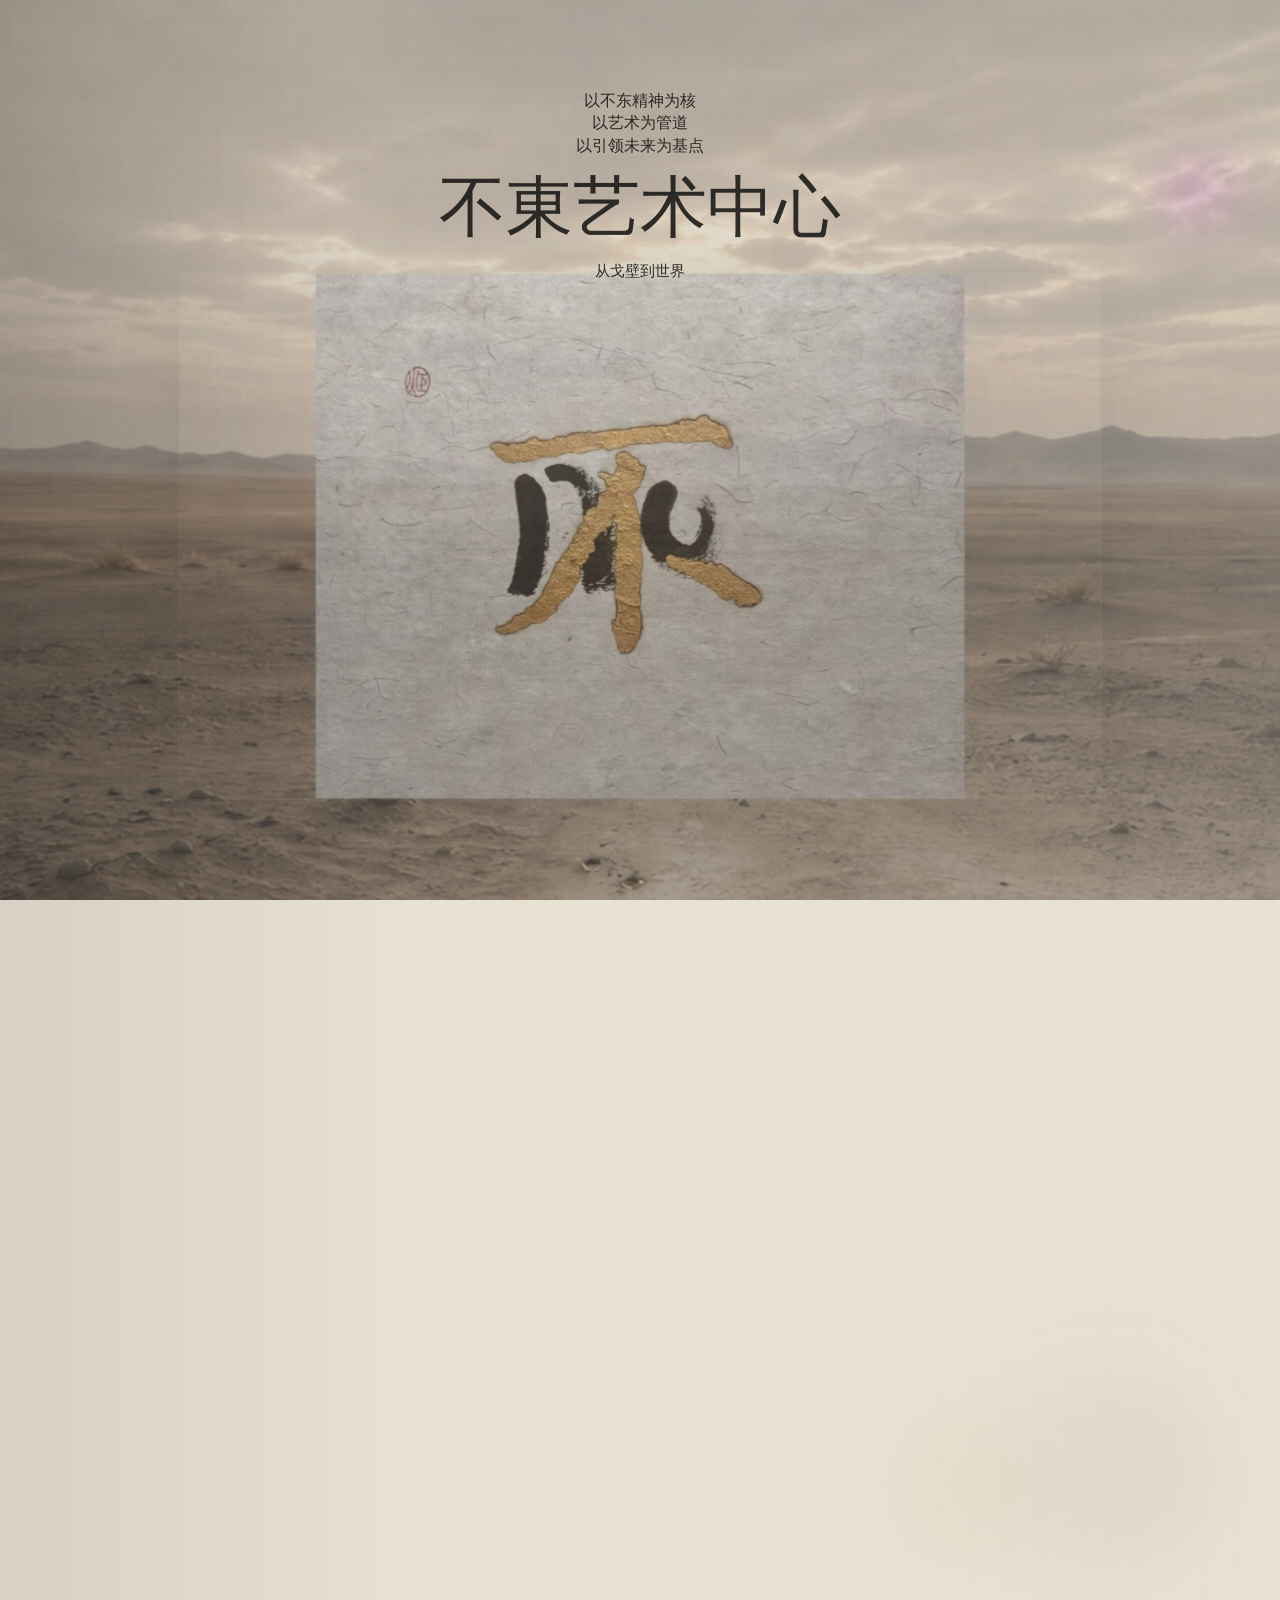
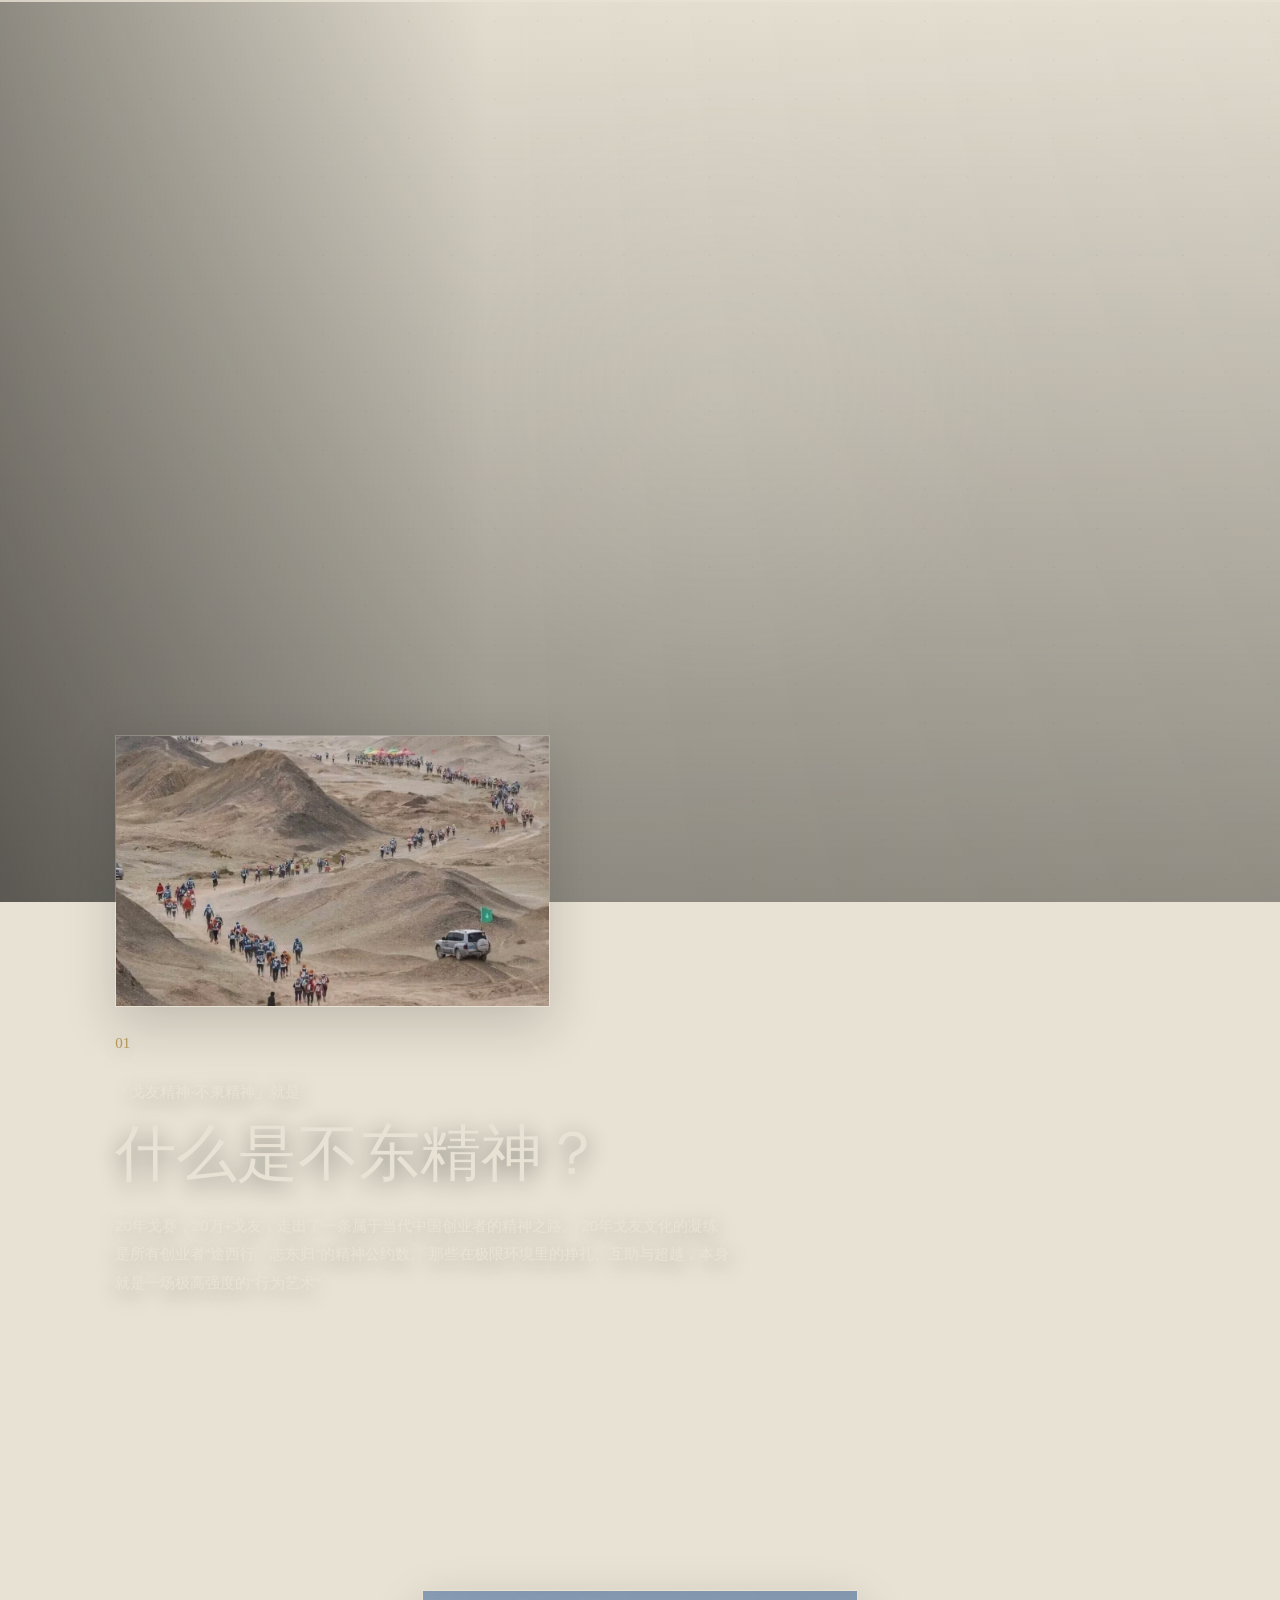
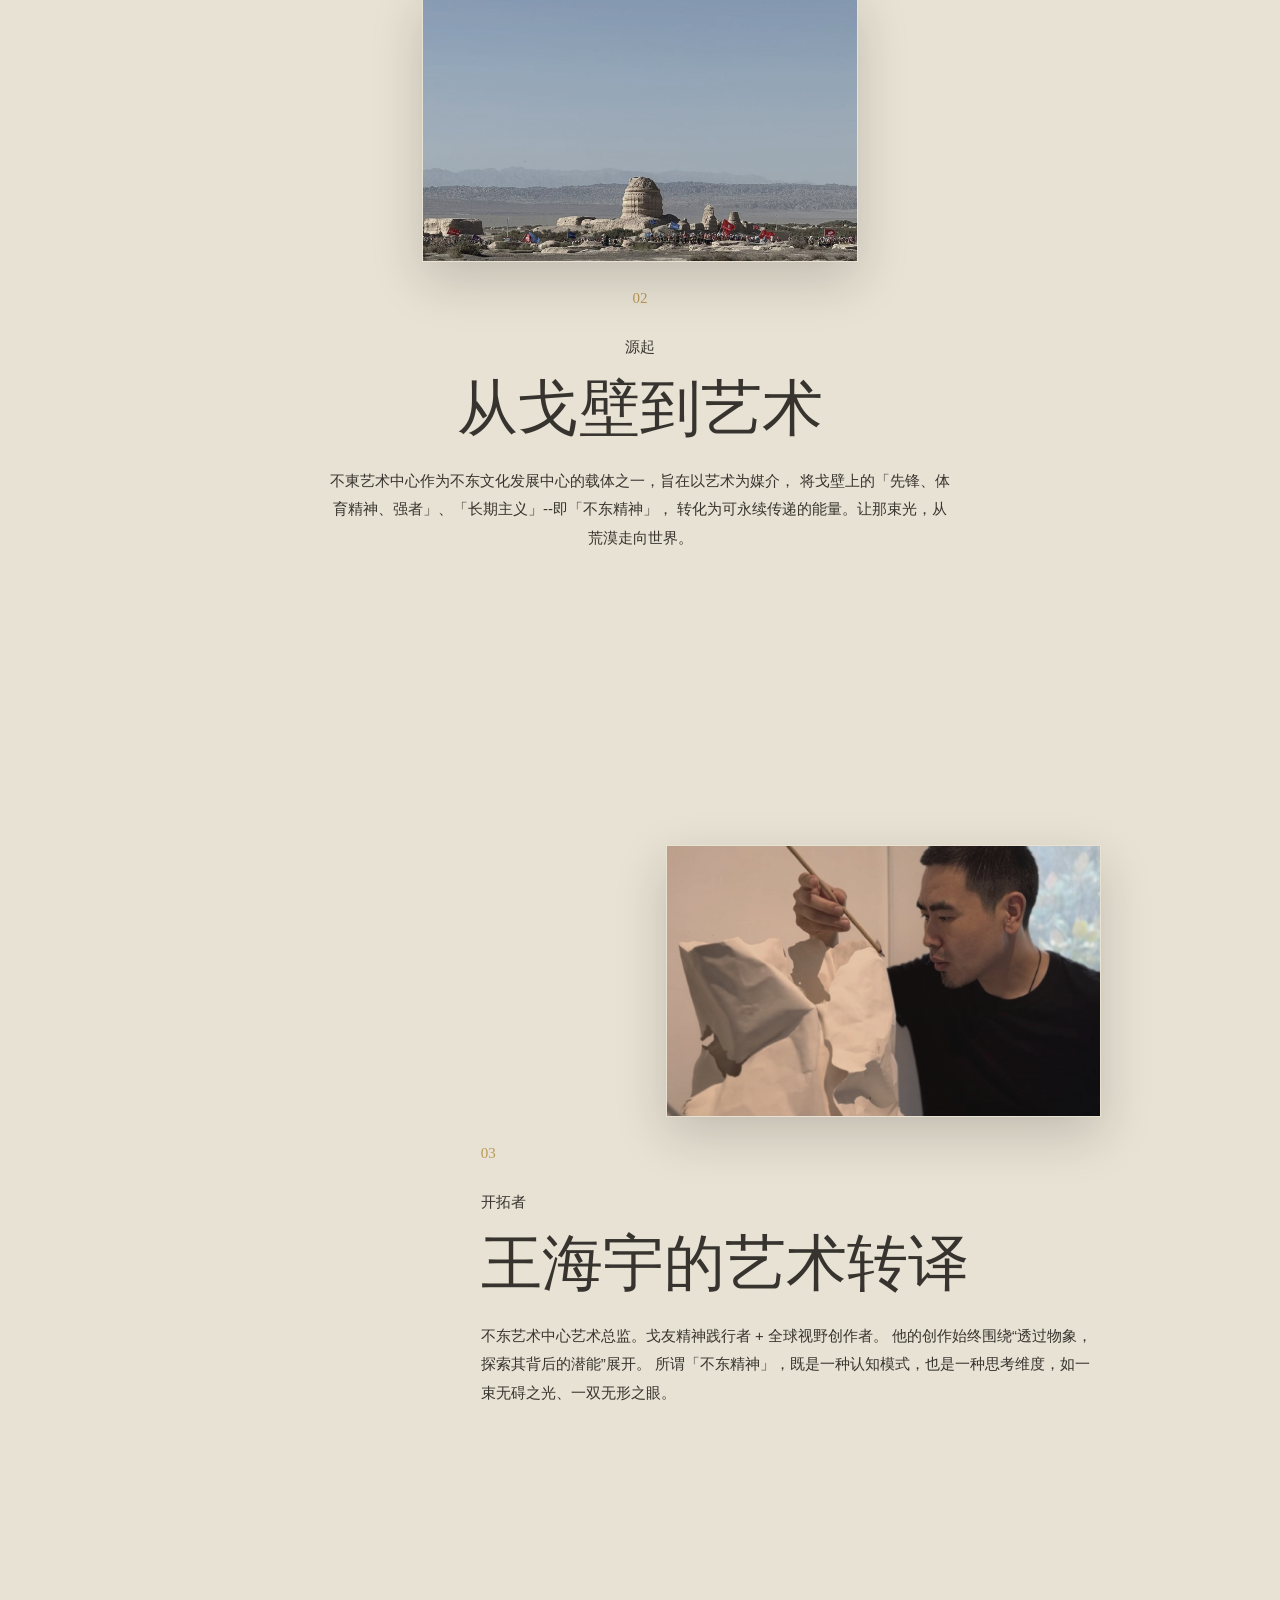
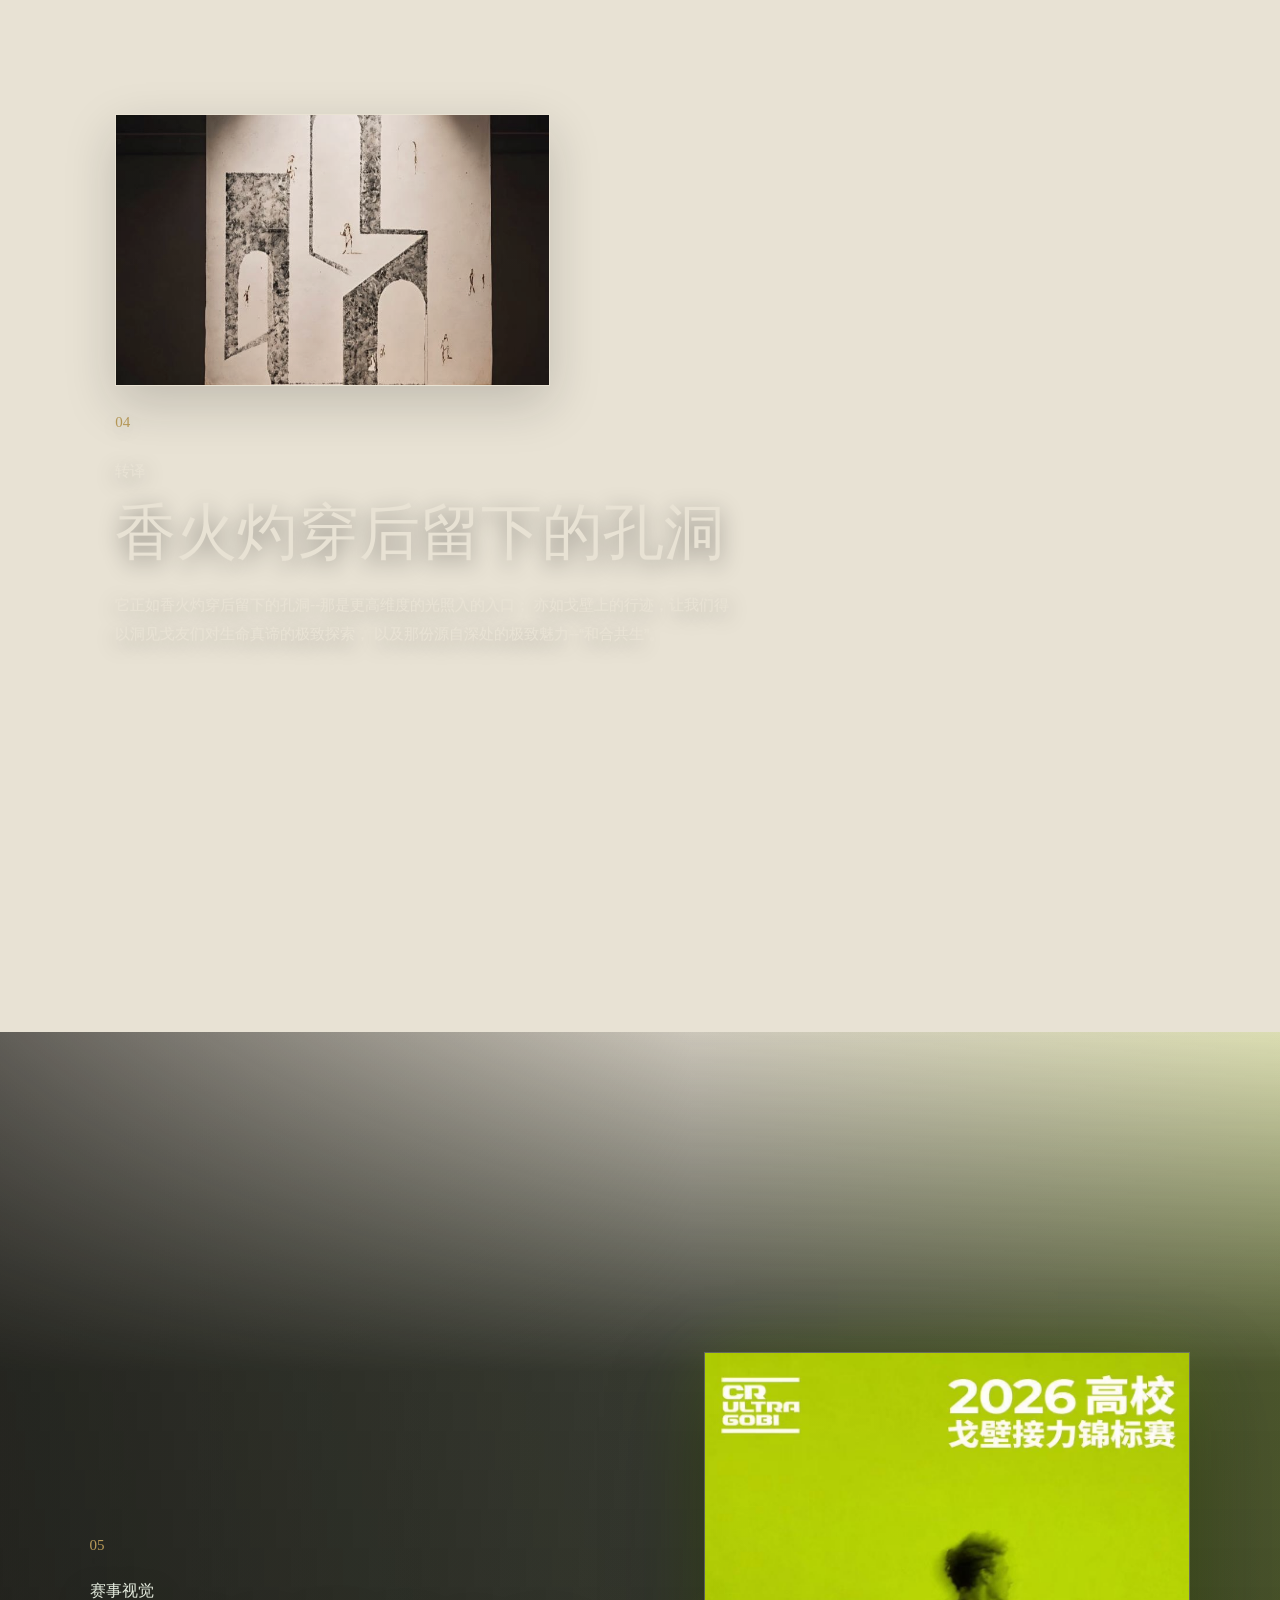
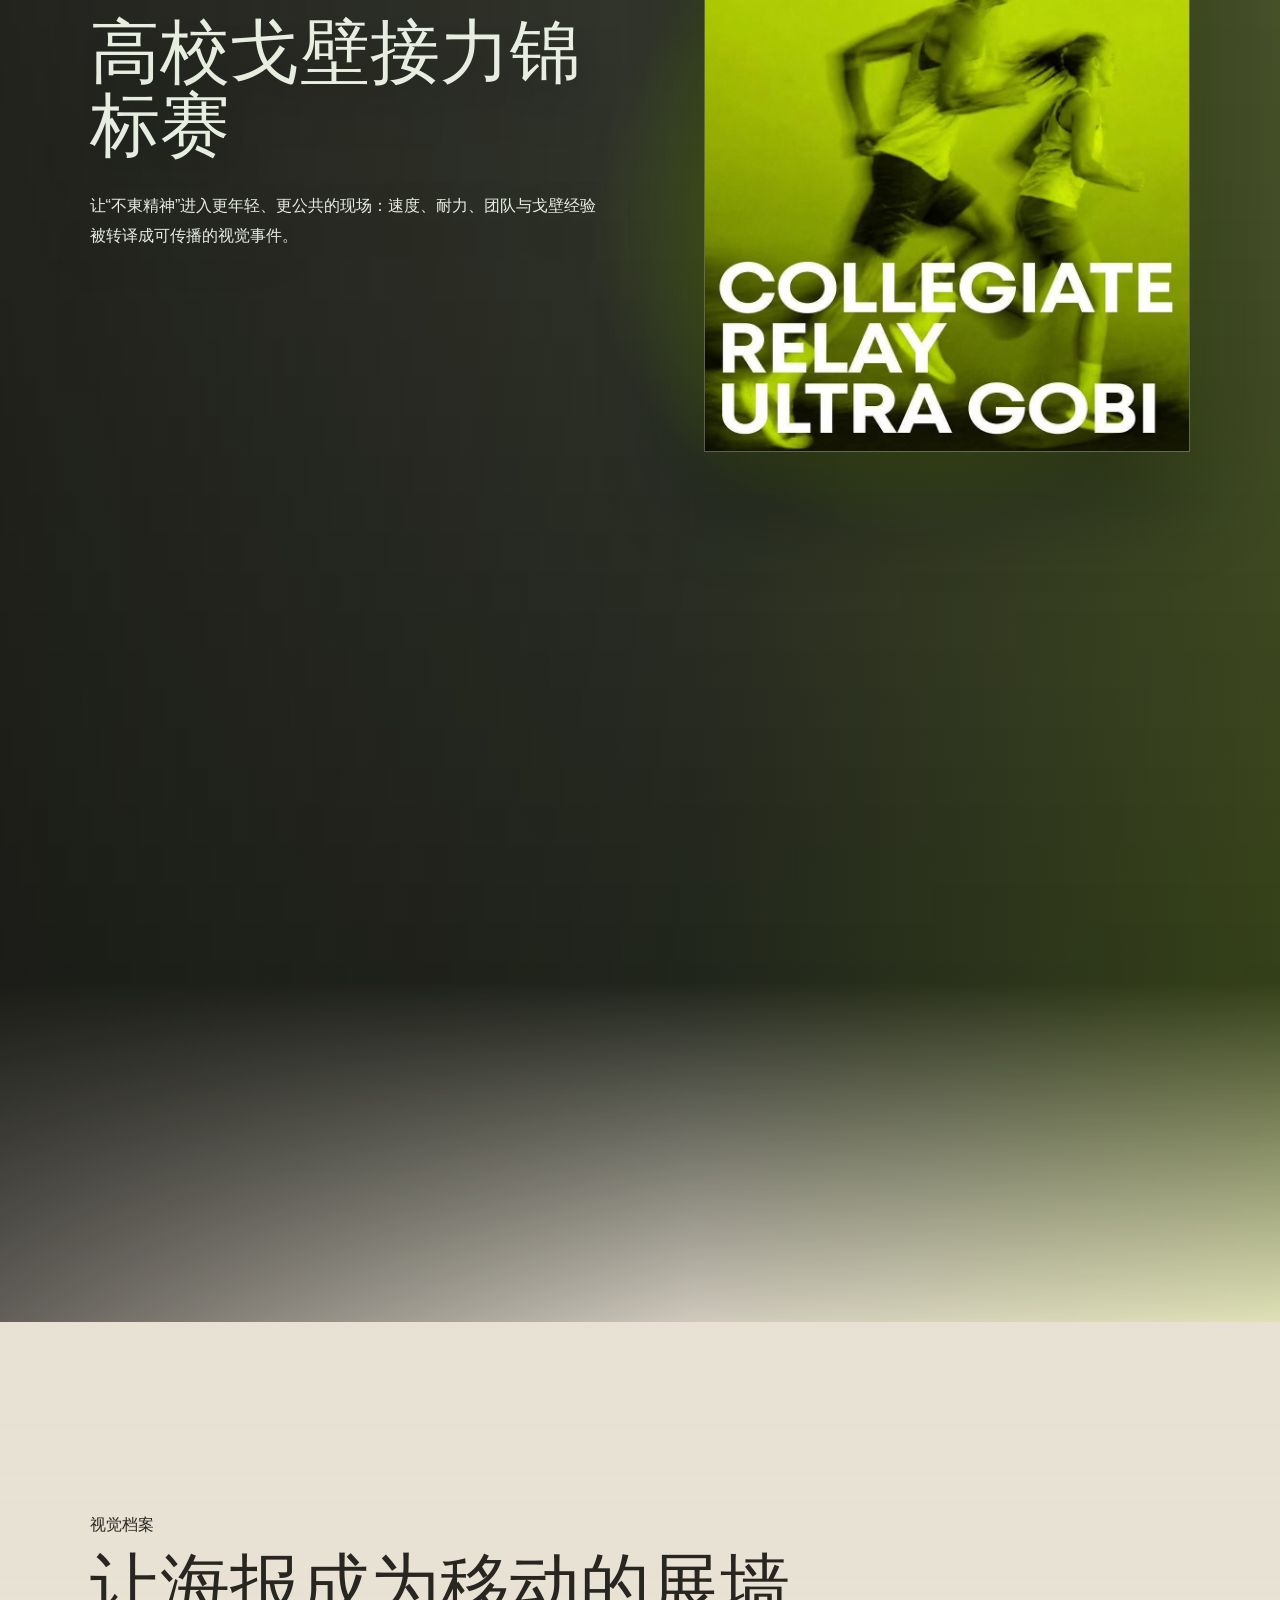
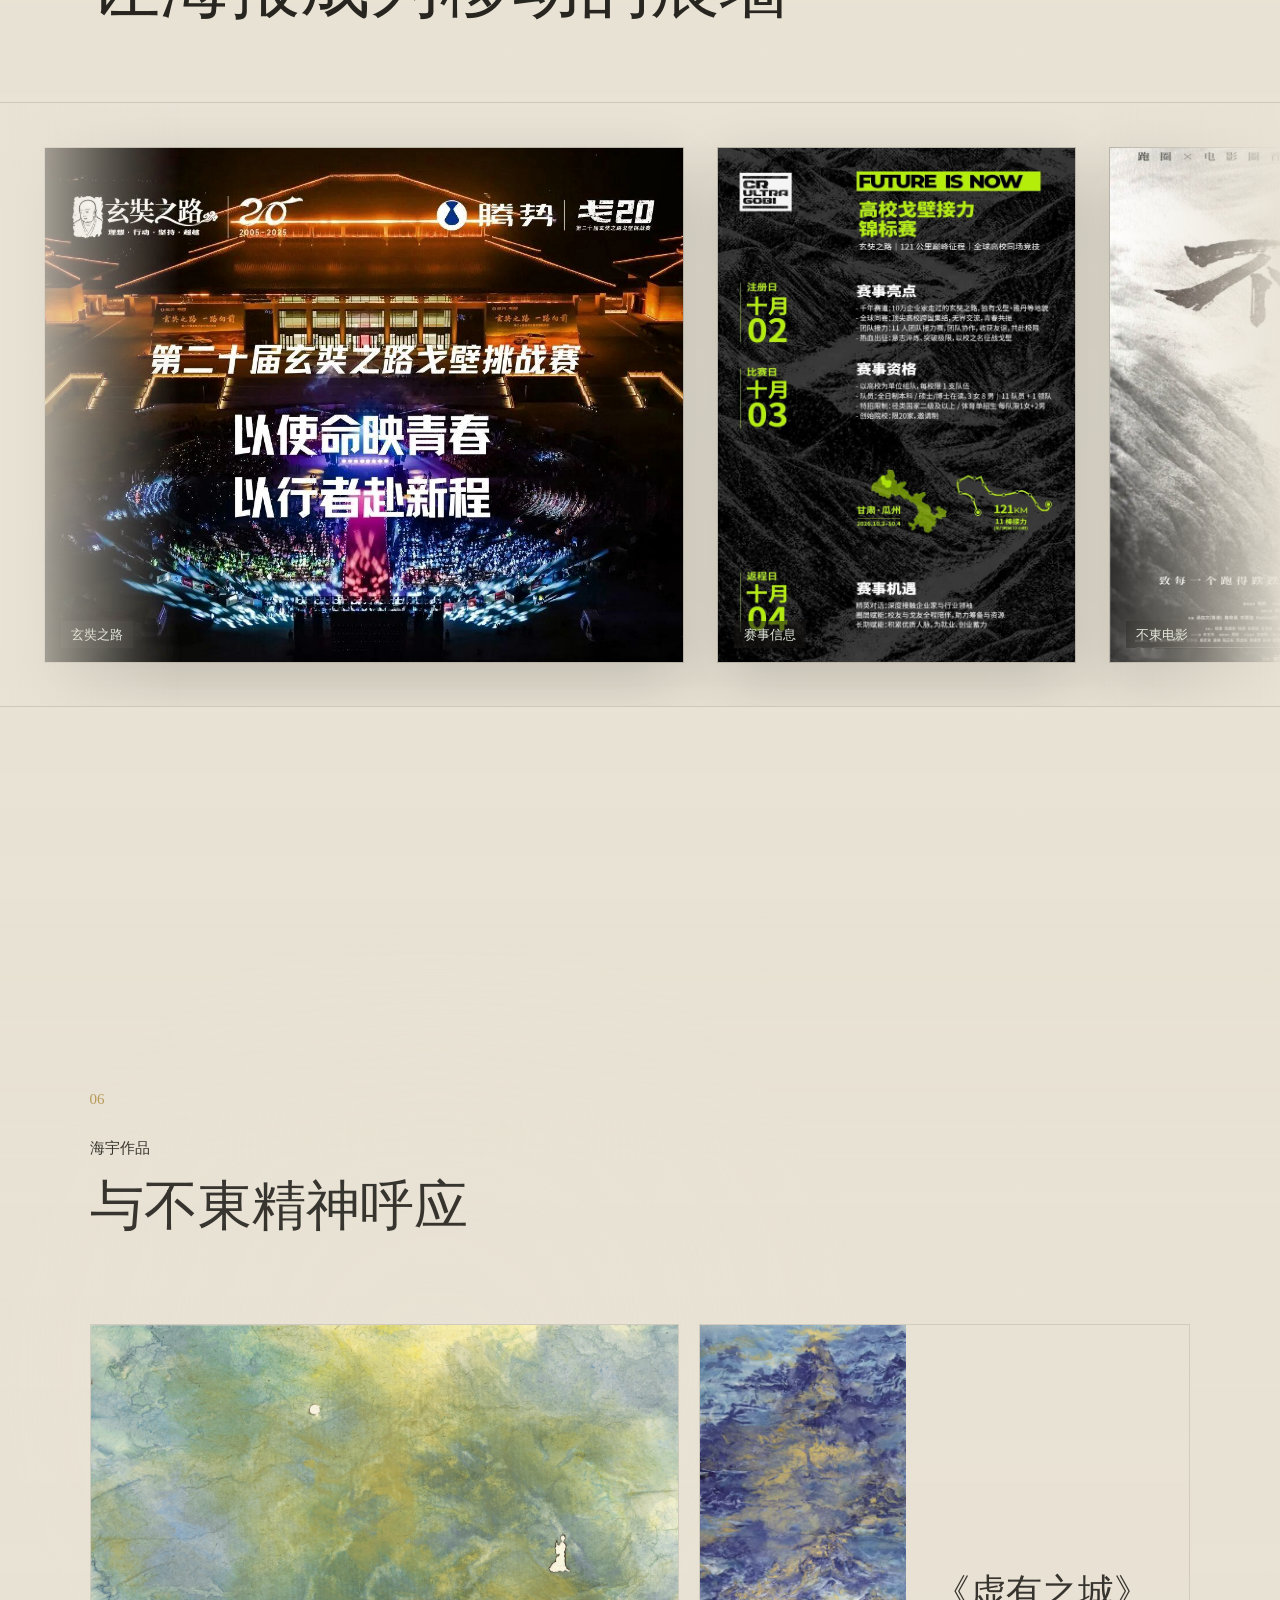
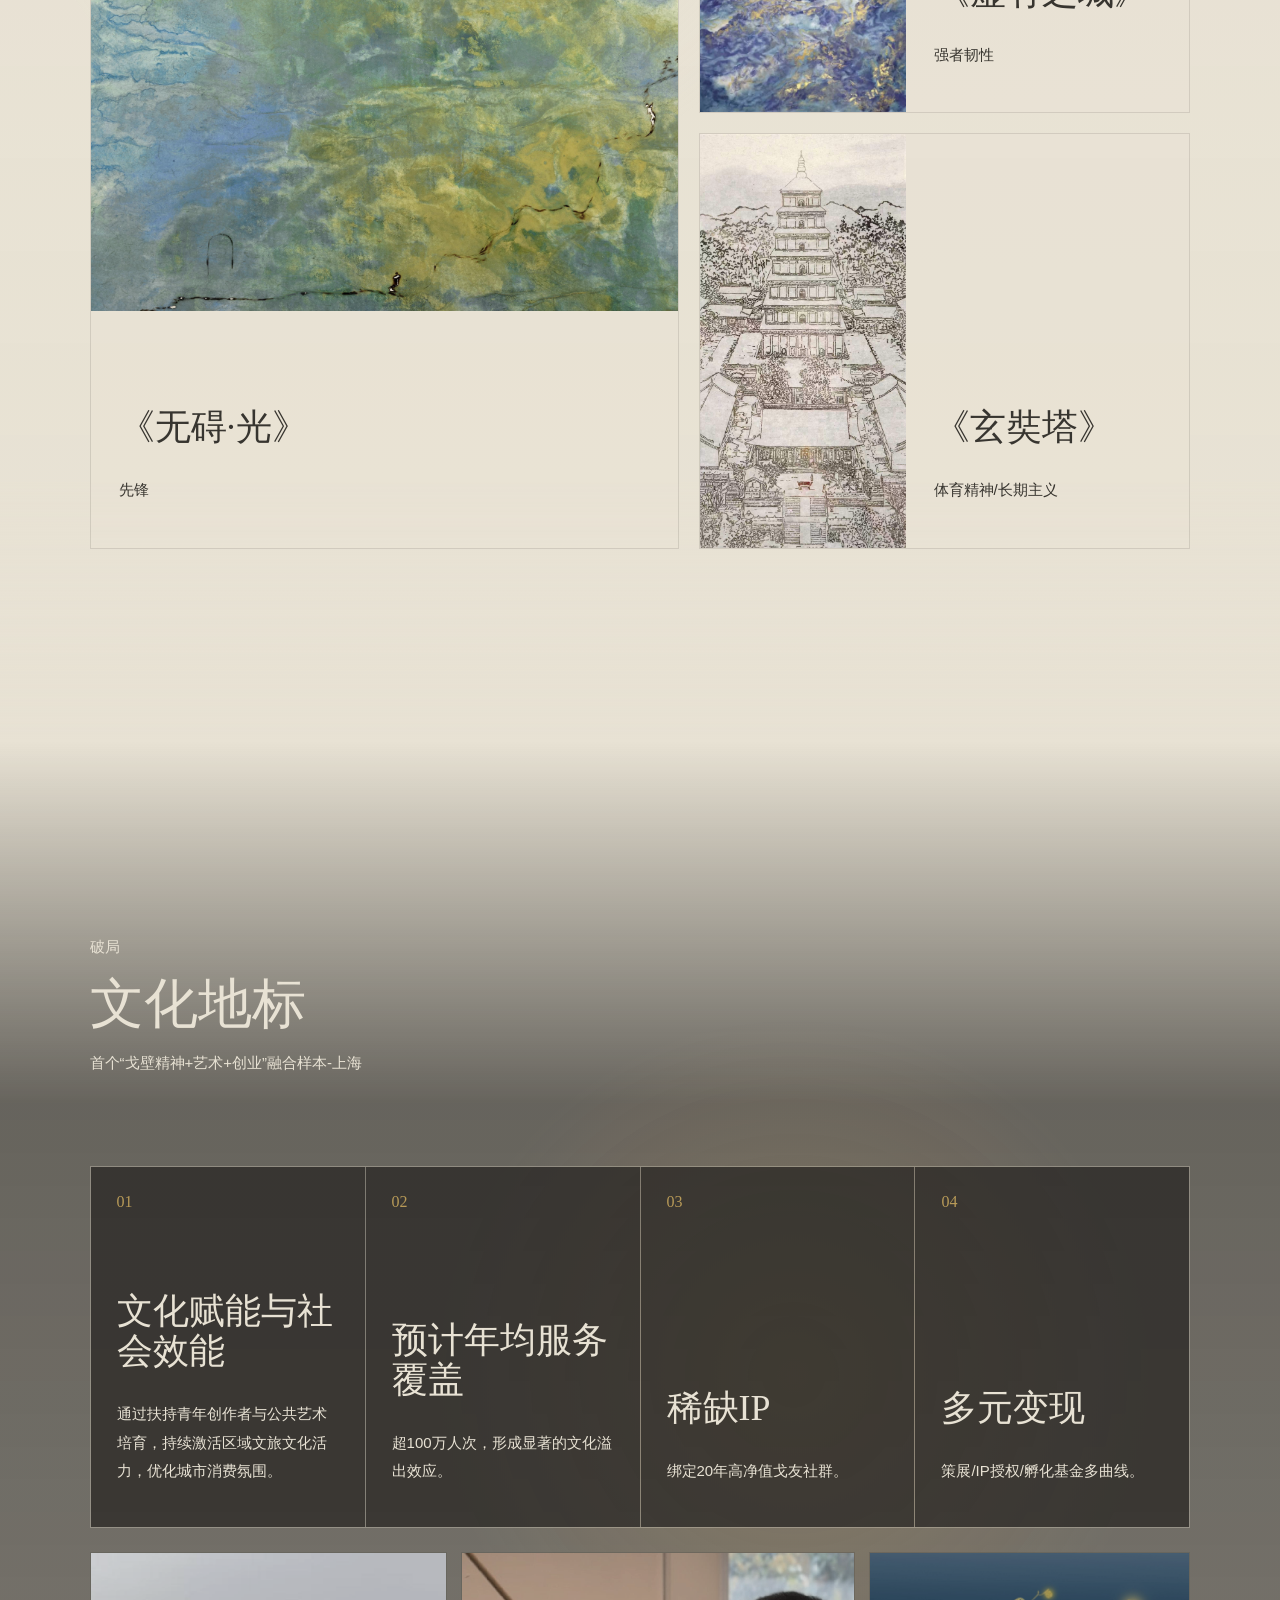
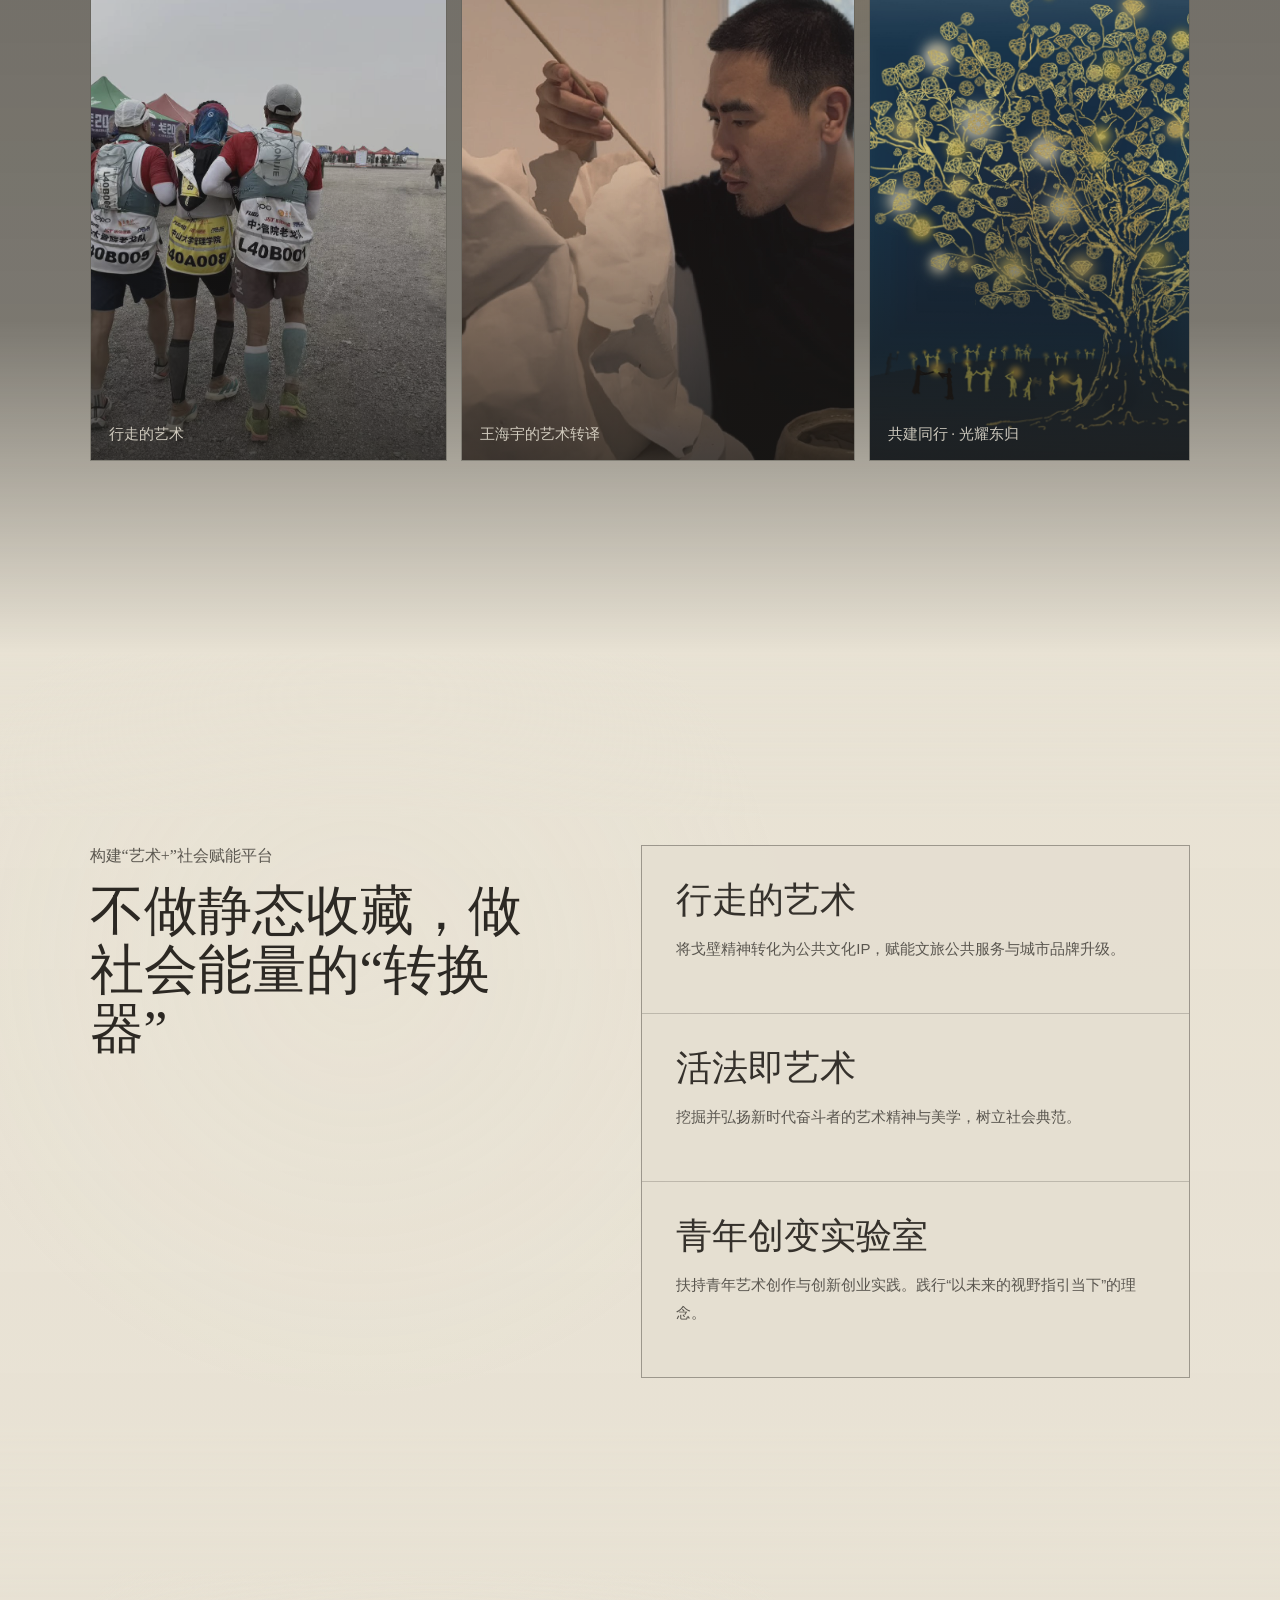
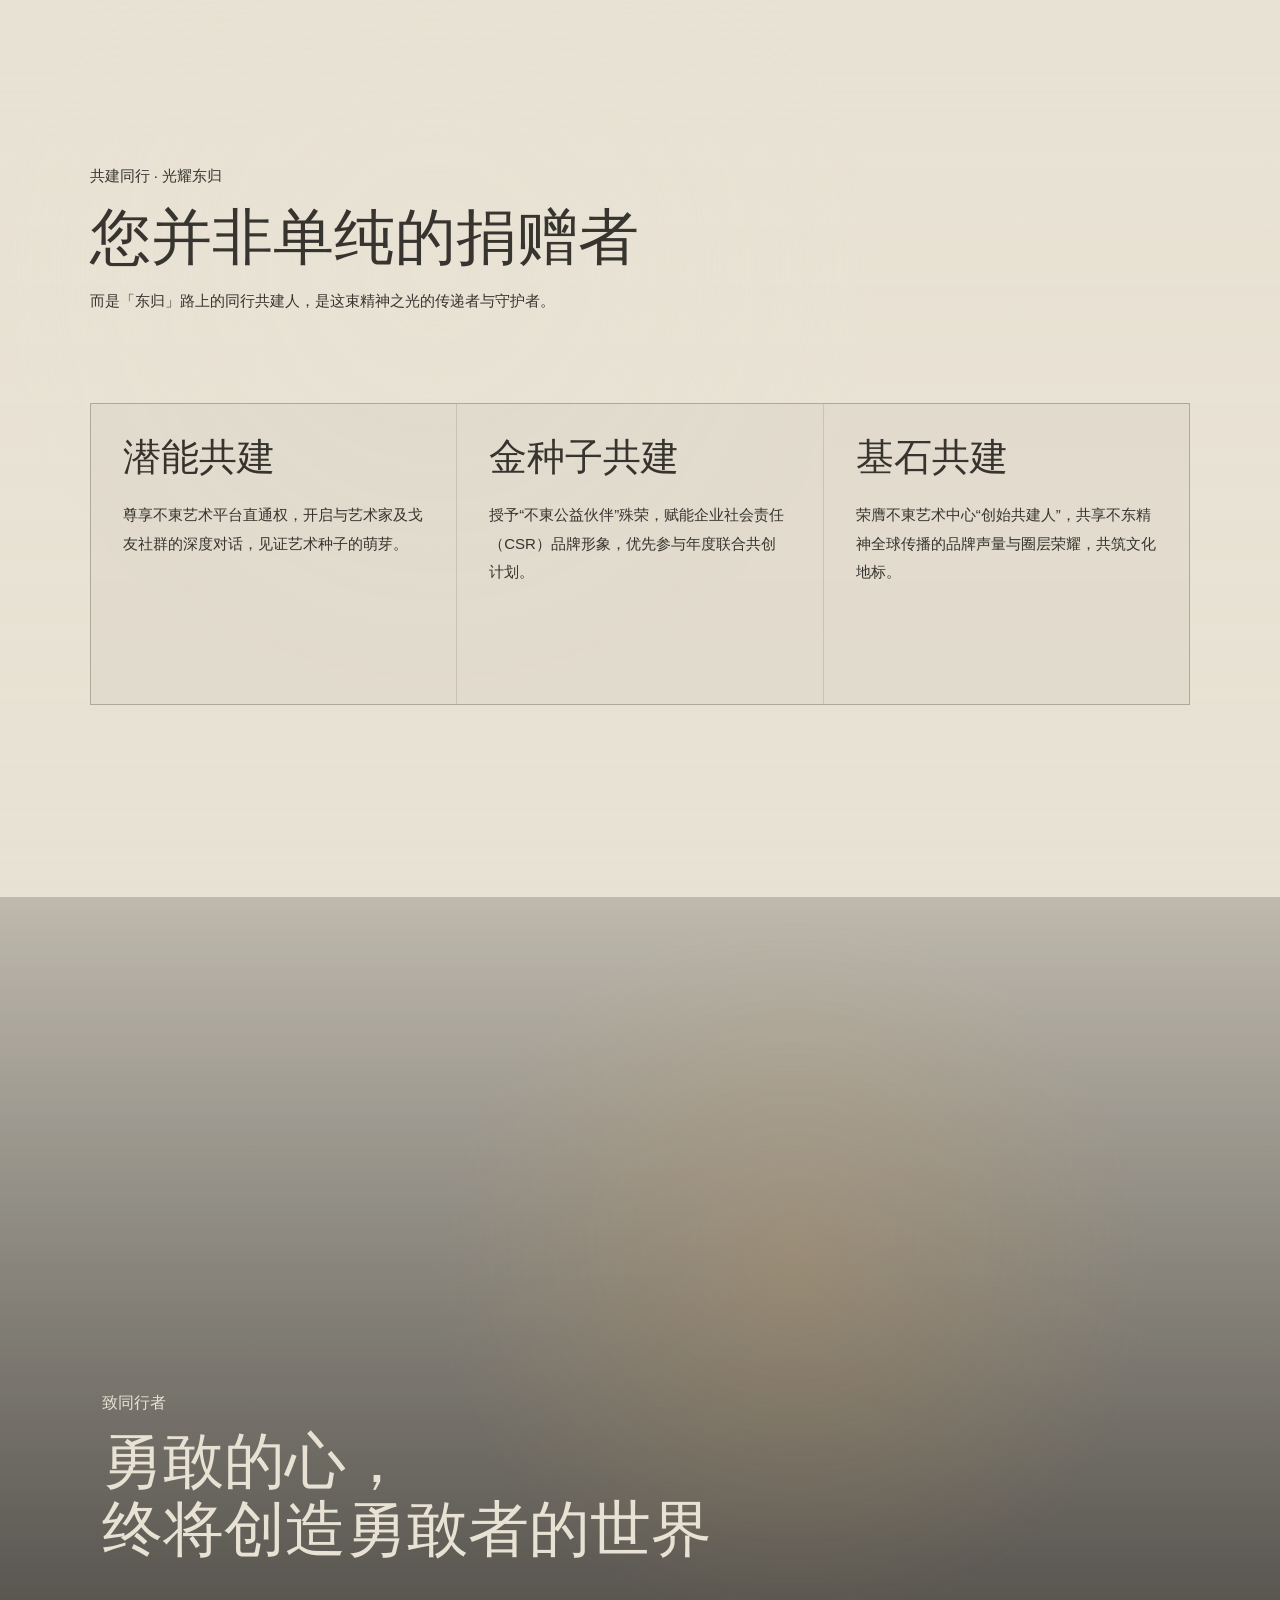
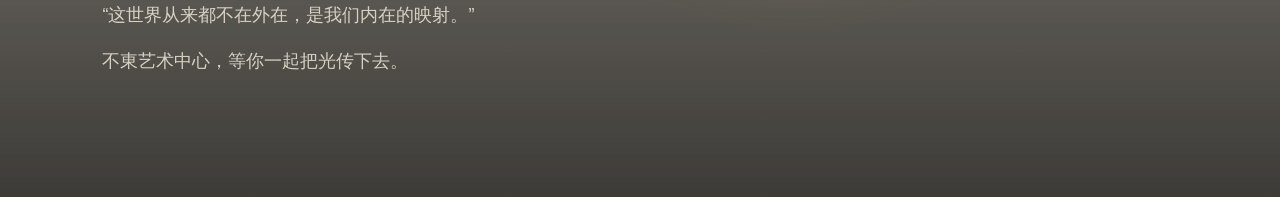
<file: index.html>
<!doctype html>
<html lang="zh-CN">
  <head>
    <meta charset="utf-8" />
    <meta name="viewport" content="width=device-width, initial-scale=1" />
    <title>不東艺术中心</title>
    <meta
      name="description"
      content="以不东精神为核，以艺术为管道，以引领未来为基点。"
    />
    <link rel="stylesheet" href="./styles.css" />
  </head>
  <body>
    <div class="site-long-bg" aria-hidden="true">
      <img src="./assets/generated/gpt-image-2-20260616073716-01.png" alt="" />
    </div>
    <canvas id="smokey-cursor-canvas" aria-hidden="true"></canvas>
    <div class="grain" aria-hidden="true"></div>

    <header class="site-header" aria-label="主导航">
      <a class="brand" href="#top" aria-label="回到首页">
        <span class="brand-cn">不東</span>
        <span class="brand-en">BU DONG</span>
      </a>
      <nav class="nav-links" aria-label="章节导航">
        <a href="#origin">溯源</a>
        <a href="#incense">转译</a>
        <a href="#platform">艺术+</a>
        <a href="#field">破局</a>
        <a href="#cobuild">共建</a>
        <a href="#contact">结语</a>
      </nav>
      <a class="nav-contact" href="#contact">致同行者</a>
    </header>

    <aside class="incense-nav" aria-label="页面进度">
      <div class="incense-nav-slot" aria-hidden="true">
        <div class="incense-nav-track"></div>
        <div class="incense-nav-fill"></div>
        <div class="incense-nav-ember"></div>
      </div>
      <ol>
        <li data-section="01"><a href="#origin">溯源</a></li>
        <li data-section="02"><a href="#incense">转译</a></li>
        <li data-section="03"><a href="#platform">艺术+</a></li>
        <li data-section="04"><a href="#field">破局</a></li>
        <li data-section="05"><a href="#cobuild">共建</a></li>
      </ol>
    </aside>

    <main id="top">
      <section class="hero panel" data-scene="hero" aria-labelledby="hero-title">
        <div class="scene-overlay"></div>
        <div class="smoke smoke-a" aria-hidden="true"></div>
        <div class="smoke smoke-b" aria-hidden="true"></div>
        <figure class="hero-visual" aria-label="不東艺术中心主视觉">
          <img src="./assets/pdf/extracted/page-01-image-01.jpg" alt="不東金色书法主视觉" />
        </figure>
        <div class="hero-copy">
          <p class="kicker">以不东精神为核<br />以艺术为管道<br />以引领未来为基点</p>
          <h1 id="hero-title">不東艺术中心</h1>
          <p class="hero-sub">从戈壁到世界</p>
        </div>
        <div class="scroll-cue">
          <i></i>
        </div>
      </section>

      <section id="origin" class="journey" aria-label="戈壁与香火连续叙事">
        <div class="journey-stage" aria-hidden="true">
          <div class="journey-particles"></div>
          <div class="journey-path"></div>
          <div class="journey-shade"></div>
        </div>

        <article class="journey-step step-left" id="gobi">
          <figure class="section-image section-image-small">
            <img src="./assets/pdf/site/gobi-walk.jpg" alt="戈壁队伍在山谷中行走" />
          </figure>
          <span class="chapter-number">01</span>
          <p class="kicker">「戈友精神-不東精神」就是</p>
          <h2>什么是不东精神？</h2>
          <p>
            20年戈赛，20万+戈友，走出了一条属于当代中国创业者的精神之路。
            20年戈友文化的凝练，是所有创业者“途西行、志东归”的精神公约数。
            那些在极限环境里的挣扎、互助与超越，本身就是一场极高强度的“行为艺术”。
          </p>
        </article>

        <article class="journey-step step-center">
          <figure class="section-image section-image-small">
            <img src="./assets/pdf/site/gobi-tower.jpg" alt="戈壁中的玄奘塔与行走者" />
          </figure>
          <span class="chapter-number">02</span>
          <p class="kicker">源起</p>
          <h2>从戈壁到艺术</h2>
          <p>
            不東艺术中心作为不东文化发展中心的载体之一，旨在以艺术为媒介，
            将戈壁上的「先锋、体育精神、强者」、「长期主义」--即「不东精神」，
            转化为可永续传递的能量。让那束光，从荒漠走向世界。
          </p>
        </article>

        <article class="journey-step step-right" id="incense">
          <figure class="section-image section-image-small">
            <img src="./assets/pdf/site/incense-artist.jpg" alt="王海宇以香火在纸面创作" />
          </figure>
          <span class="chapter-number">03</span>
          <p class="kicker">开拓者</p>
          <h2>王海宇的艺术转译</h2>
          <p>
            不东艺术中心艺术总监。戈友精神践行者 + 全球视野创作者。
            他的创作始终围绕“透过物象，探索其背后的潜能”展开。
            所谓「不东精神」，既是一种认知模式，也是一种思考维度，如一束无碍之光、一双无形之眼。
          </p>
        </article>

        <article class="journey-step step-left" id="paper">
          <figure class="section-image section-image-small">
            <img src="./assets/pdf/site/burned-paper-installation.jpg" alt="香火灼穿纸面形成的装置作品" />
          </figure>
          <span class="chapter-number">04</span>
          <p class="kicker">转译</p>
          <h2>香火灼穿后留下的孔洞</h2>
          <p>
            它正如香火灼穿后留下的孔洞--那是更高维度的光照入的入口；
            亦如戈壁上的行迹，让我们得以洞见戈友们对生命真谛的极致探索，
            以及那份源自深处的极致魅力--“和合共生”。
          </p>
        </article>
      </section>

      <section id="relay" class="relay-section" aria-labelledby="relay-title">
        <div class="relay-sticky">
          <div class="relay-copy reveal-on-scroll">
            <span class="chapter-number">05</span>
            <p class="kicker">赛事视觉</p>
            <h2 id="relay-title">高校戈壁接力锦标赛</h2>
            <p>
              让“不東精神”进入更年轻、更公共的现场：速度、耐力、团队与戈壁经验被转译成可传播的视觉事件。
            </p>
          </div>
          <figure class="relay-hero-poster reveal-on-scroll">
            <img src="./assets/pdf/extracted/page-03-image-01.jpg" alt="2026高校戈壁接力锦标赛主视觉海报" />
          </figure>
        </div>
      </section>

      <section class="poster-marquee-section" aria-labelledby="poster-title">
        <div class="poster-marquee-head">
          <p class="kicker">视觉档案</p>
          <h2 id="poster-title">让海报成为移动的展墙</h2>
        </div>
        <div class="poster-marquee" aria-label="赛事与电影海报横向滚动">
          <div class="poster-track">
            <figure class="poster-card wide">
              <img src="./assets/pdf/extracted/page-03-image-02.jpg" alt="玄奘之路戈壁挑战赛海报" />
              <figcaption>玄奘之路</figcaption>
            </figure>
            <figure class="poster-card tall">
              <img src="./assets/pdf/extracted/page-03-image-03.jpg" alt="高校戈壁接力锦标赛赛事信息海报" />
              <figcaption>赛事信息</figcaption>
            </figure>
            <figure class="poster-card tall">
              <img src="./assets/pdf/extracted/page-03-image-04.jpg" alt="不東电影海报" />
              <figcaption>不東电影</figcaption>
            </figure>
            <figure class="poster-card wide">
              <img src="./assets/pdf/extracted/page-03-image-02.jpg" alt="" />
              <figcaption>玄奘之路</figcaption>
            </figure>
            <figure class="poster-card tall">
              <img src="./assets/pdf/extracted/page-03-image-03.jpg" alt="" />
              <figcaption>赛事信息</figcaption>
            </figure>
            <figure class="poster-card tall">
              <img src="./assets/pdf/extracted/page-03-image-04.jpg" alt="" />
              <figcaption>不東电影</figcaption>
            </figure>
          </div>
        </div>
      </section>

      <section id="light" class="works-section" aria-labelledby="works-title">
        <div class="section-head">
          <span class="chapter-number">06</span>
          <p class="kicker">海宇作品</p>
          <h2 id="works-title">与不東精神呼应</h2>
        </div>
        <div class="works-grid">
          <article class="work-card large">
            <img src="./assets/pdf/site/green-gold-work.jpg" alt="王海宇青绿金色精神山水作品" />
            <div>
              <h3>《无碍·光》</h3>
              <p>先锋</p>
            </div>
          </article>
          <article class="work-card">
            <img src="./assets/pdf/site/blue-gold-work.jpg" alt="王海宇蓝金抽象精神空间作品" />
            <div>
              <h3>《虚有之城》</h3>
              <p>强者韧性</p>
            </div>
          </article>
          <article class="work-card">
            <img src="./assets/pdf/site/xuanzang-pagoda-drawing.jpg" alt="玄奘塔线描作品" />
            <div>
              <h3>《玄奘塔》</h3>
              <p>体育精神/长期主义</p>
            </div>
          </article>
        </div>
      </section>

      <section id="field" class="field-section" aria-labelledby="field-title">
        <div class="field-bg"></div>
        <div class="section-head">
          <p class="kicker">破局</p>
          <h2 id="field-title">文化地标</h2>
          <p>
            首个“戈壁精神+艺术+创业”融合样本-上海
          </p>
        </div>
        <div class="field-grid">
          <article>
            <span>01</span>
            <h3>文化赋能与社会效能</h3>
            <p>通过扶持青年创作者与公共艺术培育，持续激活区域文旅文化活力，优化城市消费氛围。</p>
          </article>
          <article>
            <span>02</span>
            <h3>预计年均服务覆盖</h3>
            <p>超100万人次，形成显著的文化溢出效应。</p>
          </article>
          <article>
            <span>03</span>
            <h3>稀缺IP</h3>
            <p>绑定20年高净值戈友社群。</p>
          </article>
          <article>
            <span>04</span>
            <h3>多元变现</h3>
            <p>策展/IP授权/孵化基金多曲线。</p>
          </article>
        </div>
        <div class="archive-strip" aria-label="不东图像档案">
          <figure>
            <img src="./assets/pdf/site/gobi-runners.jpg" alt="戈壁赛道中的同行者" />
            <figcaption>行走的艺术</figcaption>
          </figure>
          <figure>
            <img src="./assets/pdf/site/incense-artist.jpg" alt="香火创作现场" />
            <figcaption>王海宇的艺术转译</figcaption>
          </figure>
          <figure>
            <img src="./assets/pdf/site/gold-tree-work.jpg" alt="金色光树艺术作品" />
            <figcaption>共建同行 · 光耀东归</figcaption>
          </figure>
        </div>
      </section>

      <section id="platform" class="platform-section" aria-labelledby="platform-title">
        <div class="platform-copy">
          <p class="kicker">构建“艺术+”社会赋能平台</p>
          <h2 id="platform-title">不做静态收藏，做社会能量的“转换器”</h2>
        </div>
        <div class="platform-list">
          <article>
            <h3>行走的艺术</h3>
            <p>将戈壁精神转化为公共文化IP，赋能文旅公共服务与城市品牌升级。</p>
          </article>
          <article>
            <h3>活法即艺术</h3>
            <p>挖掘并弘扬新时代奋斗者的艺术精神与美学，树立社会典范。</p>
          </article>
          <article>
            <h3>青年创变实验室</h3>
            <p>扶持青年艺术创作与创新创业实践。践行“以未来的视野指引当下”的理念。</p>
          </article>
        </div>
      </section>

      <section id="cobuild" class="co-build-section" aria-labelledby="cobuild-title">
        <div class="section-head">
          <p class="kicker">共建同行 · 光耀东归</p>
          <h2 id="cobuild-title">您并非单纯的捐赠者</h2>
          <p>
            而是「东归」路上的同行共建人，是这束精神之光的传递者与守护者。
          </p>
        </div>
        <div class="co-build-list">
          <article>
            <h3>潜能共建</h3>
            <p>尊享不東艺术平台直通权，开启与艺术家及戈友社群的深度对话，见证艺术种子的萌芽。</p>
          </article>
          <article>
            <h3>金种子共建</h3>
            <p>授予“不東公益伙伴”殊荣，赋能企业社会责任（CSR）品牌形象，优先参与年度联合共创计划。</p>
          </article>
          <article>
            <h3>基石共建</h3>
            <p>荣膺不東艺术中心“创始共建人”，共享不东精神全球传播的品牌声量与圈层荣耀，共筑文化地标。</p>
          </article>
        </div>
      </section>

      <section id="contact" class="final-section" aria-labelledby="final-title">
        <div class="final-overlay"></div>
        <div class="final-copy">
          <p class="kicker">致同行者</p>
          <h2 id="final-title">勇敢的心，<br />终将创造勇敢者的世界</h2>
          <div class="final-lines">
            <p>“这世界从来都不在外在，是我们内在的映射。”</p>
            <p>不東艺术中心，等你一起把光传下去。</p>
          </div>
        </div>
      </section>
    </main>

    <script src="./smokey-cursor.js"></script>
    <script src="./script.js"></script>
  </body>
</html>
</file>
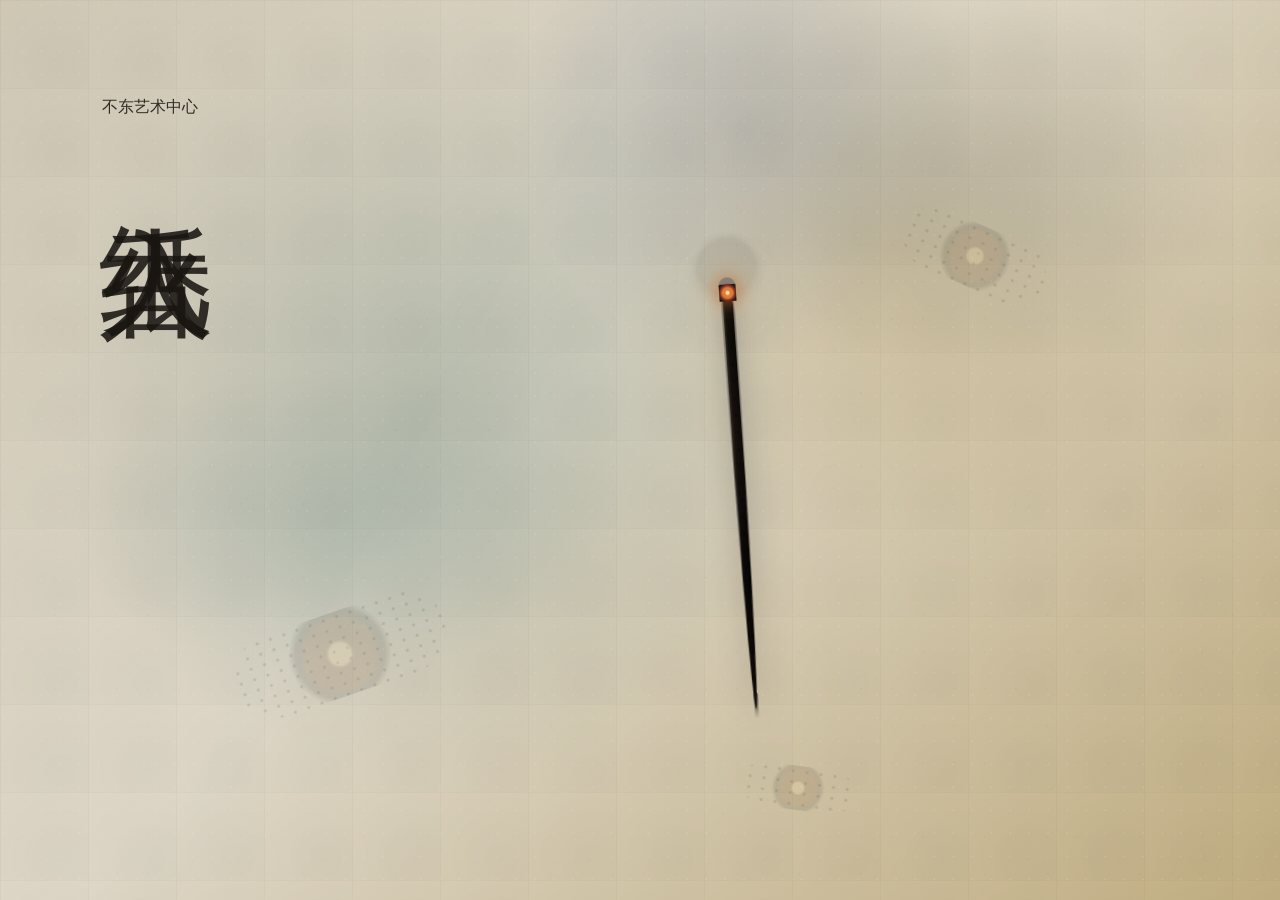
<file: demos/incense/incense-demo.html>
<!doctype html>
<html lang="zh-CN">
  <head>
    <meta charset="utf-8" />
    <meta name="viewport" content="width=device-width, initial-scale=1" />
    <title>不东 | 烧香青烟交互 Demo</title>
    <link rel="stylesheet" href="./incense-demo.css" />
  </head>
  <body>
    <main class="demo-shell">
      <section class="stage" aria-label="烧香青烟交互演示">
        <canvas id="smoke-canvas" aria-hidden="true"></canvas>

        <div class="paper-field" aria-hidden="true">
          <div class="burn burn-a"></div>
          <div class="burn burn-b"></div>
          <div class="burn burn-c"></div>
        </div>

        <div class="copy">
          <p>不东艺术中心</p>
          <h1>香火入纸</h1>
        </div>

        <div class="incense-wrap" aria-hidden="true">
          <div class="incense" id="incense-stick">
            <span class="ember" id="incense-ember"></span>
          </div>
        </div>
      </section>
    </main>

    <script src="./incense-demo.js"></script>
  </body>
</html>
</file>
<file: styles.css>
:root {
  --paper: #e8e2d4;
  --ash: #c9c1ae;
  --sand: #bfa982;
  --burn: #9a6a45;
  --gold: #b89a58;
  --green: #8d9a82;
  --black: #171614;
  --ink: #24211d;
  --blue: #2f4e8a;
  --deep-blue: #18264a;
  --vermilion: #8a3a2f;
  --light: #d8a45a;
  --header-h: 76px;
  --nav-reserve: clamp(72px, 8vw, 118px);
}

* {
  box-sizing: border-box;
}

html {
  background: var(--paper);
  color: var(--paper);
  scroll-behavior: smooth;
}

body {
  margin: 0;
  min-width: 320px;
  font-family:
    "Noto Serif SC", "Songti SC", "STSong", "SimSun", "Times New Roman", serif;
  background: transparent;
  overflow-x: hidden;
}

body::selection {
  color: var(--black);
  background: var(--gold);
}

a {
  color: inherit;
  text-decoration: none;
}

img {
  display: block;
  max-width: 100%;
}

section {
  scroll-margin-top: 140px;
}

.site-long-bg {
  position: fixed;
  inset: 0;
  z-index: 0;
  overflow: hidden;
  pointer-events: none;
  contain: paint;
}

.site-long-bg img {
  position: absolute;
  left: 50%;
  top: 0;
  width: 100vw;
  height: auto;
  min-height: 100vh;
  max-width: none;
  transform: translate3d(-50%, var(--bg-shift, 0px), 0) scale(1.01);
  transform-origin: center top;
  will-change: transform;
  backface-visibility: hidden;
}

.site-long-bg::after {
  content: "";
  position: absolute;
  inset: 0;
  background:
    linear-gradient(90deg, rgba(23, 22, 20, 0.16), transparent 26%, transparent 72%, rgba(232, 226, 212, 0.12)),
    linear-gradient(180deg, rgba(232, 226, 212, 0.04), rgba(23, 22, 20, 0.18) 46%, rgba(232, 226, 212, 0.12));
}

.grain {
  position: fixed;
  inset: 0;
  z-index: 60;
  pointer-events: none;
  opacity: 0.09;
  background-image:
    radial-gradient(circle at 17% 23%, rgba(255, 255, 255, 0.38) 0 1px, transparent 1px),
    radial-gradient(circle at 78% 62%, rgba(0, 0, 0, 0.36) 0 1px, transparent 1px);
  background-size: 19px 23px, 31px 37px;
}

#smokey-cursor-canvas {
  position: fixed;
  inset: 0;
  z-index: 39;
  width: 100vw;
  height: 100vh;
  pointer-events: none;
  opacity: 0.82;
  mix-blend-mode: multiply;
}

.site-header {
  position: fixed;
  top: 0;
  left: 0;
  right: 0;
  z-index: 50;
  display: grid;
  grid-template-columns: 160px 1fr 120px;
  align-items: start;
  gap: 24px;
  padding: 28px clamp(24px, 6vw, 70px) 0;
  color: rgba(36, 33, 29, 0.82);
  mix-blend-mode: multiply;
  opacity: var(--ui-opacity, 0);
  transform: translateY(calc((1 - var(--ui-opacity, 0)) * -10px));
  transition: opacity 420ms ease, transform 420ms ease, color 300ms ease;
}

.site-header::before {
  content: "";
  position: fixed;
  left: 0;
  right: 0;
  top: 0;
  z-index: -1;
  height: 72px;
  background: linear-gradient(180deg, rgba(232, 226, 212, 0.72), rgba(232, 226, 212, 0));
  opacity: var(--ui-opacity, 0);
  pointer-events: none;
}

.brand {
  display: inline-grid;
  gap: 3px;
  width: max-content;
  letter-spacing: 0;
}

.brand-cn {
  font-size: 19px;
  line-height: 1;
}

.brand-en {
  font-family: Georgia, serif;
  font-size: 10px;
  line-height: 1;
}

.nav-links {
  display: flex;
  justify-content: center;
  gap: clamp(22px, 4vw, 62px);
  font-size: 15px;
  line-height: 1;
}

.nav-contact {
  justify-self: end;
  font-size: 15px;
}

.incense-nav {
  position: fixed;
  right: clamp(18px, 3.2vw, 52px);
  top: 50%;
  z-index: 40;
  display: grid;
  grid-template-columns: 30px auto;
  align-items: center;
  gap: 16px;
  height: min(58vh, 560px);
  color: rgba(232, 226, 212, 0.8);
  pointer-events: auto;
  opacity: var(--ui-opacity, 0);
  transform: translateY(calc(-50% + (1 - var(--ui-opacity, 0)) * 10px));
  transition: opacity 420ms ease, transform 420ms ease;
}

main {
  position: relative;
  z-index: 1;
}

.incense-nav-slot {
  position: absolute;
  left: 0;
  top: 0;
  bottom: 0;
  width: 30px;
  pointer-events: none;
}

.incense-nav-track,
.incense-nav-fill {
  position: absolute;
  left: 50%;
  top: 0;
  width: 2px;
  height: 100%;
  transform: translateX(-50%);
  border-radius: 999px;
}

.incense-nav-track {
  background: linear-gradient(180deg, rgba(232, 226, 212, 0.08), rgba(36, 33, 29, 0.34), rgba(232, 226, 212, 0.12));
  box-shadow: 0 0 0 1px rgba(232, 226, 212, 0.08);
}

.incense-nav-fill {
  height: calc(var(--scroll-progress, 0) * 100%);
  background: linear-gradient(180deg, rgba(41, 31, 22, 0.9), rgba(154, 106, 69, 0.9), rgba(216, 164, 90, 0.92));
  box-shadow:
    0 0 13px rgba(216, 164, 90, 0.36),
    0 0 1px rgba(23, 22, 20, 0.8);
}

.incense-nav-ember {
  position: absolute;
  left: 50%;
  top: calc(var(--scroll-progress, 0) * 100%);
  width: 13px;
  height: 13px;
  transform: translate(-50%, -50%);
  border-radius: 999px;
  background: radial-gradient(circle, #ffe5a8 0 14%, #d87536 25% 48%, rgba(83, 37, 25, 0.72) 60%, transparent 72%);
  box-shadow:
    0 0 16px rgba(216, 164, 90, 0.72),
    0 0 30px rgba(154, 106, 69, 0.34);
  animation: emberPulse 1.9s ease-in-out infinite;
}

.incense-nav ol {
  position: relative;
  display: grid;
  gap: min(5.2vh, 42px);
  margin: 0;
  padding: 0 0 0 44px;
  list-style: none;
}

.incense-nav li {
  position: relative;
  min-width: 34px;
  font-size: 13px;
  line-height: 1.1;
  writing-mode: vertical-rl;
  color: rgba(232, 226, 212, 0.68);
  text-shadow: 0 3px 14px rgba(0, 0, 0, 0.32);
}

.incense-nav li::before {
  content: "";
  position: absolute;
  left: -34px;
  top: 50%;
  width: 6px;
  height: 6px;
  transform: translateY(-50%);
  border-radius: 999px;
  background: rgba(232, 226, 212, 0.72);
  box-shadow: 0 0 0 3px rgba(216, 164, 90, 0.1);
}

.incense-nav li:nth-child(n + 3)::before {
  width: 9px;
  height: 9px;
  background: radial-gradient(circle, var(--light) 0 22%, var(--burn) 30% 45%, var(--black) 58%);
}

@keyframes emberPulse {
  0%,
  100% {
    filter: brightness(0.92);
    transform: translate(-50%, -50%) scale(0.94);
  }
  48% {
    filter: brightness(1.2);
    transform: translate(-50%, -50%) scale(1.08);
  }
}

.panel,
.final-section {
  position: relative;
  min-height: 100svh;
  overflow: hidden;
}

.hero {
  background: transparent;
  min-height: 178svh;
}

.scene-overlay {
  position: absolute;
  inset: 0;
  background:
    radial-gradient(circle at 53% 42%, rgba(232, 226, 212, 0.08), transparent 18vw),
    linear-gradient(90deg, rgba(23, 22, 20, 0.08), transparent 33%, rgba(232, 226, 212, 0.1));
}

.smoke {
  position: absolute;
  width: 34vw;
  height: 42vw;
  border-radius: 50%;
  opacity: 0.28;
  filter: blur(28px);
  mix-blend-mode: multiply;
  animation: drift 18s ease-in-out infinite alternate;
}

.smoke-a {
  right: 9vw;
  top: 24vh;
  background:
    radial-gradient(circle at 40% 28%, rgba(47, 78, 138, 0.28), transparent 28%),
    radial-gradient(circle at 58% 58%, rgba(141, 154, 130, 0.36), transparent 34%);
}

.smoke-b {
  right: 2vw;
  bottom: -14vw;
  background:
    radial-gradient(circle at 35% 45%, rgba(184, 154, 88, 0.3), transparent 30%),
    radial-gradient(circle at 68% 42%, rgba(23, 22, 20, 0.2), transparent 38%);
  animation-delay: -5s;
}

.hero-visual {
  position: sticky;
  top: 0;
  z-index: 1;
  display: grid;
  place-items: center;
  width: 100%;
  height: 100svh;
  margin: 0;
  padding: clamp(230px, 27vh, 300px) clamp(24px, 8vw, 124px) clamp(56px, 8vh, 96px);
  pointer-events: none;
}

.hero-visual::before,
.hero-visual::after {
  content: "";
  position: absolute;
  inset: 0;
  pointer-events: none;
}

.hero-visual::before {
  background:
    radial-gradient(circle at 50% 58%, rgba(232, 226, 212, 0), transparent 22vw),
    linear-gradient(180deg, rgba(232, 226, 212, 0.12), rgba(232, 226, 212, 0.02) 46%, rgba(23, 22, 20, 0.18));
}

.hero-visual::after {
  opacity: calc(0.1 + var(--hero-progress, 0) * 0.24);
  background: radial-gradient(circle at 50% 58%, rgba(184, 154, 88, 0.42), transparent 34vw);
  mix-blend-mode: soft-light;
}

.hero-visual img {
  width: min(980px, 82vw);
  max-height: 62vh;
  object-fit: contain;
  opacity: calc(0.76 + var(--hero-progress, 0) * 0.24);
  filter:
    saturate(calc(0.78 + var(--hero-progress, 0) * 0.2))
    contrast(calc(0.94 + var(--hero-progress, 0) * 0.1))
    brightness(calc(0.94 + var(--hero-progress, 0) * 0.08));
  transform: translate3d(0, calc(var(--hero-progress, 0) * -34px), 0) scale(calc(0.94 + var(--hero-progress, 0) * 0.12));
  box-shadow:
    0 30px 86px rgba(23, 22, 20, calc(0.12 + var(--hero-progress, 0) * 0.18)),
    0 0 0 1px rgba(232, 226, 212, 0.18);
  transition: filter 120ms linear;
}

@keyframes drift {
  from {
    transform: translate3d(-2vw, 1vh, 0) rotate(-3deg) scale(0.96);
  }
  to {
    transform: translate3d(3vw, -3vh, 0) rotate(4deg) scale(1.04);
  }
}

.hero-copy {
  position: absolute;
  left: 50%;
  top: 10vh;
  z-index: 3;
  width: min(760px, calc(100vw - 48px));
  transform: translateX(-50%);
  text-align: center;
  color: rgba(23, 22, 20, 0.88);
}

.kicker {
  margin: 0 0 14px;
  font-size: 16px;
  line-height: 1.4;
  color: currentColor;
}

.hero h1 {
  margin: 0;
  font-weight: 400;
  font-size: clamp(42px, 5.2vw, 82px);
  line-height: 1.12;
  display: inline-block;
  letter-spacing: 0;
}

.hero-sub {
  margin: 12px 0 0;
  font-size: 15px;
  line-height: 1.8;
}

.scroll-cue {
  position: absolute;
  left: 50%;
  bottom: 44px;
  z-index: 2;
  display: grid;
  justify-items: center;
  gap: 10px;
  transform: translateX(-50%);
  color: rgba(232, 226, 212, 0.82);
  font-size: 13px;
  opacity: 0;
}

.scroll-cue i {
  display: block;
  width: 6px;
  height: 6px;
  border: 1px solid currentColor;
  border-radius: 999px;
  animation: pulse 1.8s ease-in-out infinite;
}

@keyframes pulse {
  0%,
  100% {
    transform: translateY(0);
    opacity: 0.38;
  }
  50% {
    transform: translateY(8px);
    opacity: 1;
  }
}

.final-overlay {
  content: "";
  position: absolute;
  inset: 0;
  pointer-events: none;
}

.chapter-number {
  display: block;
  margin-bottom: 26px;
  font-family: Georgia, serif;
  font-size: 15px;
  color: var(--gold);
}

.journey-step h2,
.section-head h2,
.platform-copy h2,
.final-copy h2 {
  margin: 0;
  font-weight: 400;
  font-size: clamp(36px, 4.8vw, 74px);
  line-height: 1.1;
  letter-spacing: 0;
}

.works-section .section-head h2,
.field-section .section-head h2,
.platform-copy h2 {
  font-size: clamp(34px, 4.2vw, 68px);
}

.journey-step p,
.section-head p,
.platform-list p,
.field-grid p,
.work-card p {
  font-family:
    "Noto Sans SC", "Microsoft YaHei", "PingFang SC", Arial, sans-serif;
  font-size: 15px;
  line-height: 1.9;
  letter-spacing: 0;
}

.journey-step > p:last-child {
  margin-top: 24px;
}

.section-image {
  position: relative;
  margin: 0 0 28px;
  overflow: hidden;
  border: 1px solid rgba(232, 226, 212, 0.16);
  background: rgba(232, 226, 212, 0.08);
  box-shadow: 0 18px 48px rgba(23, 22, 20, 0.18);
}

.section-image::after {
  content: "";
  position: absolute;
  inset: 0;
  pointer-events: none;
  background: linear-gradient(180deg, rgba(232, 226, 212, 0.08), rgba(23, 22, 20, 0.1));
  mix-blend-mode: soft-light;
}

.section-image img {
  width: 100%;
  height: 100%;
  object-fit: cover;
  filter: saturate(0.72) contrast(0.92);
}

.section-image-small {
  width: min(440px, 34vw);
  aspect-ratio: 16 / 10;
}

.step-center .section-image {
  margin-inline: auto;
}

.step-right .section-image {
  margin-left: auto;
}

.journey {
  --journey-progress: 0;
  position: relative;
  min-height: 470svh;
  background: transparent;
  color: var(--paper);
}

.journey-stage {
  position: sticky;
  top: 0;
  height: 100svh;
  margin-bottom: -34svh;
  overflow: hidden;
  background: transparent;
}

.journey-shade,
.journey-particles,
.journey-path {
  position: absolute;
  inset: 0;
  pointer-events: none;
}

.journey-shade {
  background:
    radial-gradient(circle at 56% 44%, rgba(232, 226, 212, 0.12), transparent 24vw),
    linear-gradient(90deg, rgba(23, 22, 20, 0.42), transparent 38%, rgba(232, 226, 212, 0.04)),
    linear-gradient(180deg, rgba(23, 22, 20, 0.02), rgba(23, 22, 20, 0.44));
}

.journey-particles {
  opacity: calc(0.08 + var(--journey-progress) * 0.26);
  background-image:
    radial-gradient(circle, rgba(23, 22, 20, 0.48) 0 1px, transparent 1px),
    radial-gradient(circle, rgba(184, 154, 88, 0.62) 0 1px, transparent 1px);
  background-size: 43px 39px, 73px 61px;
  transform: translate3d(calc(var(--journey-progress) * -34px), calc(var(--journey-progress) * -58px), 0);
  mix-blend-mode: multiply;
}

.journey-path {
  left: 11vw;
  right: 9vw;
  top: auto;
  bottom: 12vh;
  height: 2px;
  opacity: 0.76;
  background:
    linear-gradient(90deg, rgba(232, 226, 212, 0.0), rgba(232, 226, 212, 0.86), rgba(216, 164, 90, 0.8), rgba(154, 106, 69, 0.2));
  transform: scaleX(calc(0.18 + var(--journey-progress) * 0.82));
  transform-origin: left center;
  box-shadow: 0 0 16px rgba(216, 164, 90, 0.35);
}

.journey-step {
  position: relative;
  z-index: 3;
  display: flex;
  min-height: 95svh;
  width: min(620px, calc(100vw - var(--nav-reserve) - 48px));
  flex-direction: column;
  justify-content: center;
  padding-block: clamp(96px, 13vh, 148px);
  color: var(--paper);
  text-shadow: 0 5px 22px rgba(0, 0, 0, 0.42);
}

.journey-step.step-left {
  margin-left: clamp(28px, 9vw, 150px);
}

.journey-step.step-center {
  margin-inline: auto;
  text-align: center;
  color: rgba(36, 33, 29, 0.9);
  text-shadow: none;
}

.journey-step.step-right {
  margin-left: auto;
  margin-right: clamp(96px, 14vw, 210px);
  color: rgba(36, 33, 29, 0.9);
  text-shadow: none;
}

.relay-section,
.poster-marquee-section,
.works-section,
.field-section,
.platform-section,
.co-build-section {
  position: relative;
  padding: clamp(150px, 15vw, 220px) clamp(24px, 7vw, 110px);
}

.relay-section {
  min-height: 210svh;
  padding-inline: 0;
  color: #f7fff1;
  background:
    linear-gradient(180deg, rgba(23, 22, 20, 0.02), rgba(12, 18, 8, 0.78) 18%, rgba(12, 18, 8, 0.9) 82%, rgba(232, 226, 212, 0.12));
  overflow: clip;
}

.relay-sticky {
  position: sticky;
  top: 0;
  display: grid;
  grid-template-columns: minmax(280px, 0.82fr) minmax(340px, 0.78fr);
  align-items: center;
  gap: clamp(34px, 7vw, 104px);
  min-height: 100svh;
  padding: clamp(92px, 10vw, 140px) clamp(24px, 7vw, 110px);
}

.relay-section::before {
  content: "";
  position: absolute;
  inset: 0;
  pointer-events: none;
  background:
    radial-gradient(circle at 70% 42%, rgba(174, 255, 0, 0.32), transparent 24vw),
    linear-gradient(90deg, rgba(23, 22, 20, 0.64), rgba(23, 22, 20, 0.12) 54%, rgba(168, 218, 0, 0.14));
}

.relay-copy {
  position: relative;
  z-index: 2;
  max-width: 630px;
  color: rgba(247, 255, 241, 0.92);
  text-shadow: 0 16px 52px rgba(0, 0, 0, 0.36);
}

.relay-copy h2,
.poster-marquee-head h2 {
  margin: 0;
  font-weight: 400;
  font-size: clamp(38px, 5.5vw, 86px);
  line-height: 1.04;
}

.relay-copy p:last-child {
  max-width: 560px;
  margin-top: 28px;
  font-family:
    "Noto Sans SC", "Microsoft YaHei", "PingFang SC", Arial, sans-serif;
  font-size: 16px;
  line-height: 1.9;
}

.relay-hero-poster {
  position: relative;
  z-index: 2;
  justify-self: end;
  width: min(520px, 38vw);
  margin: 0;
  aspect-ratio: 756 / 1088;
  overflow: hidden;
  border: 1px solid rgba(247, 255, 241, 0.24);
  background: rgba(23, 22, 20, 0.24);
  box-shadow:
    0 34px 88px rgba(0, 0, 0, 0.42),
    0 0 70px rgba(174, 255, 0, 0.16);
  transform: translate3d(0, calc((1 - var(--relay-progress, 0)) * 72px), 0) rotate(calc((1 - var(--relay-progress, 0)) * -2.5deg));
  opacity: calc(0.38 + var(--relay-progress, 0) * 0.62);
}

.relay-hero-poster::after {
  content: "";
  position: absolute;
  inset: 0;
  pointer-events: none;
  background: linear-gradient(180deg, rgba(174, 255, 0, 0.08), rgba(23, 22, 20, 0.16));
  mix-blend-mode: soft-light;
}

.relay-hero-poster img {
  width: 100%;
  height: 100%;
  object-fit: cover;
}

.reveal-on-scroll {
  opacity: 0;
  transform: translateY(42px);
  transition: opacity 760ms ease, transform 760ms ease;
}

.reveal-on-scroll.is-visible {
  opacity: 1;
  transform: translateY(0);
}

.poster-marquee-section {
  padding-inline: 0;
  background:
    linear-gradient(180deg, rgba(232, 226, 212, 0.12), rgba(232, 226, 212, 0.78) 28%, rgba(232, 226, 212, 0.74));
  color: rgba(28, 25, 21, 0.94);
  overflow: hidden;
}

.poster-marquee-head {
  position: relative;
  z-index: 2;
  max-width: 930px;
  margin: 0 clamp(24px, 7vw, 110px) clamp(42px, 7vw, 78px);
}

.poster-marquee {
  position: relative;
  z-index: 2;
  display: flex;
  width: 100%;
  overflow: hidden;
  border-block: 1px solid rgba(36, 33, 29, 0.14);
  background: rgba(232, 226, 212, 0.22);
}

.poster-marquee::before,
.poster-marquee::after {
  content: "";
  position: absolute;
  top: 0;
  bottom: 0;
  z-index: 3;
  width: min(18vw, 180px);
  pointer-events: none;
}

.poster-marquee::before {
  left: 0;
  background: linear-gradient(90deg, rgba(232, 226, 212, 0.92), rgba(232, 226, 212, 0));
}

.poster-marquee::after {
  right: 0;
  background: linear-gradient(270deg, rgba(232, 226, 212, 0.92), rgba(232, 226, 212, 0));
}

.poster-track {
  display: flex;
  width: max-content;
  gap: clamp(18px, 2.6vw, 34px);
  padding: clamp(24px, 4vw, 44px);
  animation: posterMarquee 38s linear infinite;
  will-change: transform;
}

.poster-marquee:hover .poster-track {
  animation-play-state: paused;
}

.poster-card {
  position: relative;
  flex: 0 0 auto;
  margin: 0;
  overflow: hidden;
  border: 1px solid rgba(36, 33, 29, 0.14);
  background: rgba(23, 22, 20, 0.1);
  box-shadow: 0 22px 58px rgba(23, 22, 20, 0.18);
}

.poster-card.wide {
  width: clamp(420px, 50vw, 760px);
  aspect-ratio: 1100 / 853;
}

.poster-card.tall {
  width: clamp(260px, 28vw, 430px);
  aspect-ratio: 756 / 1088;
}

.poster-card img {
  width: 100%;
  height: 100%;
  object-fit: cover;
  filter: saturate(0.95) contrast(1.02);
  transition: transform 680ms ease, filter 680ms ease;
}

.poster-card:hover img {
  transform: scale(1.035);
  filter: saturate(1.08) contrast(1.04);
}

.poster-card figcaption {
  position: absolute;
  left: 16px;
  bottom: 14px;
  z-index: 2;
  padding: 7px 10px;
  background: rgba(23, 22, 20, 0.58);
  color: rgba(247, 255, 241, 0.92);
  font-family:
    "Noto Sans SC", "Microsoft YaHei", "PingFang SC", Arial, sans-serif;
  font-size: 13px;
  line-height: 1;
}

@keyframes posterMarquee {
  from {
    transform: translate3d(0, 0, 0);
  }
  to {
    transform: translate3d(calc(-50% - clamp(18px, 2.6vw, 34px) / 2), 0, 0);
  }
}

.works-section {
  background: transparent;
  color: rgba(36, 33, 29, 0.9);
}

.works-section::before,
.platform-section::before,
.co-build-section::before {
  content: "";
  position: absolute;
  inset: 0;
  pointer-events: none;
  background:
    radial-gradient(circle at 34% 32%, rgba(232, 226, 212, 0.72), transparent 34vw),
    linear-gradient(180deg, rgba(232, 226, 212, 0), rgba(232, 226, 212, 0.58) 18%, rgba(232, 226, 212, 0.62) 82%, rgba(232, 226, 212, 0));
}

.section-head {
  position: relative;
  z-index: 2;
  max-width: 820px;
  margin-bottom: clamp(42px, 8vw, 88px);
}

.works-grid {
  position: relative;
  z-index: 2;
  display: grid;
  grid-template-columns: 1.2fr 1fr;
  gap: 20px;
}

.work-card {
  display: grid;
  grid-template-columns: 42% 1fr;
  min-height: 310px;
  border: 1px solid rgba(36, 33, 29, 0.12);
  background: rgba(232, 226, 212, 0.58);
  overflow: hidden;
}

.work-card.large {
  grid-row: span 2;
  grid-template-columns: 1fr;
}

.work-card img {
  width: 100%;
  height: 100%;
  min-height: 260px;
  object-fit: cover;
  filter: saturate(0.92) contrast(0.98);
}

.work-card.large img {
  max-height: 680px;
  object-position: center;
}

.work-card div {
  display: flex;
  flex-direction: column;
  justify-content: flex-end;
  padding: 28px;
}

.work-card h3,
.field-grid h3,
.platform-list h3 {
  margin: 0 0 14px;
  font-weight: 400;
  font-size: clamp(24px, 2.8vw, 38px);
  line-height: 1.12;
}

.field-section {
  overflow: hidden;
  background: transparent;
  color: var(--paper);
}

.field-bg {
  position: absolute;
  inset: 0;
  opacity: 1;
  background:
    radial-gradient(circle at 62% 42%, rgba(216, 164, 90, 0.2), transparent 28vw),
    linear-gradient(180deg, rgba(23, 22, 20, 0), rgba(23, 22, 20, 0.62) 24%, rgba(23, 22, 20, 0.52) 78%, rgba(23, 22, 20, 0));
}

.field-grid {
  position: relative;
  z-index: 2;
  display: grid;
  grid-template-columns: repeat(4, 1fr);
  gap: 1px;
  border: 1px solid rgba(232, 226, 212, 0.16);
  background: rgba(232, 226, 212, 0.16);
}

.field-grid article {
  min-height: 360px;
  display: flex;
  flex-direction: column;
  padding: 26px;
  background: rgba(23, 22, 20, 0.68);
}

.field-grid span {
  color: var(--gold);
  font-family: Georgia, serif;
  margin-bottom: auto;
}

.field-grid a {
  margin-top: 28px;
  width: max-content;
  border-bottom: 1px solid rgba(184, 154, 88, 0.7);
  color: var(--gold);
  font-size: 14px;
}

.archive-strip {
  position: relative;
  z-index: 2;
  display: grid;
  grid-template-columns: 1fr 1.1fr 0.9fr;
  gap: 14px;
  margin-top: 24px;
}

.archive-strip figure {
  position: relative;
  min-height: 260px;
  margin: 0;
  overflow: hidden;
  border: 1px solid rgba(232, 226, 212, 0.16);
  background: rgba(23, 22, 20, 0.38);
}

.archive-strip img {
  width: 100%;
  height: 100%;
  min-height: 260px;
  object-fit: cover;
  filter: saturate(0.72) contrast(0.88) brightness(0.92);
}

.archive-strip figure::after {
  content: "";
  position: absolute;
  inset: 0;
  pointer-events: none;
  background: linear-gradient(180deg, transparent 42%, rgba(23, 22, 20, 0.72));
}

.archive-strip figcaption {
  position: absolute;
  left: 18px;
  bottom: 16px;
  z-index: 1;
  font-size: 15px;
  color: rgba(232, 226, 212, 0.86);
}

.platform-section {
  display: grid;
  grid-template-columns: minmax(280px, 0.9fr) 1.1fr;
  gap: clamp(40px, 8vw, 110px);
  background: transparent;
  color: rgba(28, 25, 21, 0.96);
}

.platform-section::before {
  background:
    radial-gradient(circle at 28% 34%, rgba(232, 226, 212, 0.94), transparent 34vw),
    linear-gradient(180deg, rgba(232, 226, 212, 0.42), rgba(232, 226, 212, 0.88) 18%, rgba(232, 226, 212, 0.9) 84%, rgba(232, 226, 212, 0.36));
}

.platform-copy,
.platform-list {
  position: relative;
  z-index: 2;
}

.platform-copy .kicker {
  color: rgba(36, 33, 29, 0.72);
}

.platform-copy h2 {
  color: rgba(28, 25, 21, 0.92);
  text-shadow: 0 1px 0 rgba(232, 226, 212, 0.45);
}

.co-build-section {
  background: transparent;
  color: rgba(36, 33, 29, 0.9);
}

.co-build-list {
  position: relative;
  z-index: 2;
  display: grid;
  grid-template-columns: repeat(3, 1fr);
  gap: 1px;
  border: 1px solid rgba(36, 33, 29, 0.16);
  background: rgba(36, 33, 29, 0.16);
}

.co-build-list article {
  min-height: 300px;
  padding: 32px;
  background: rgba(232, 226, 212, 0.78);
}

.co-build-list h3 {
  margin: 0 0 22px;
  font-weight: 400;
  font-size: clamp(26px, 3vw, 42px);
  line-height: 1.12;
}

.co-build-list p {
  margin: 0;
  font-family:
    "Noto Sans SC", "Microsoft YaHei", "PingFang SC", Arial, sans-serif;
  font-size: 15px;
  line-height: 1.9;
}

.platform-list {
  display: grid;
  gap: 1px;
  background: rgba(36, 33, 29, 0.22);
  border: 1px solid rgba(36, 33, 29, 0.22);
}

.platform-list article {
  padding: 34px;
  background: rgba(232, 226, 212, 0.94);
}

.platform-list h3 {
  color: rgba(28, 25, 21, 0.88);
}

.platform-list p {
  color: rgba(36, 33, 29, 0.72);
}

.final-section {
  color: var(--paper);
  background: transparent;
}

.final-overlay {
  background:
    radial-gradient(circle at 62% 42%, rgba(216, 164, 90, 0.2), transparent 28vw),
    linear-gradient(180deg, rgba(23, 22, 20, 0.2), rgba(23, 22, 20, 0.82));
}

.final-copy {
  position: absolute;
  left: clamp(26px, 8vw, 120px);
  bottom: clamp(72px, 12vh, 140px);
  z-index: 2;
  max-width: 820px;
}

.final-lines {
  margin-top: 34px;
  font-family:
    "Noto Sans SC", "Microsoft YaHei", "PingFang SC", Arial, sans-serif;
  font-size: 18px;
  line-height: 2;
  color: rgba(232, 226, 212, 0.88);
}

.final-lines p {
  margin: 0 0 10px;
}

.cta-row {
  display: flex;
  flex-wrap: wrap;
  gap: 14px;
  margin-top: 38px;
}

.cta-row a {
  min-width: 148px;
  padding: 13px 18px;
  border: 1px solid rgba(232, 226, 212, 0.5);
  background: rgba(23, 22, 20, 0.28);
  color: var(--paper);
  text-align: center;
}

.cta-row a:hover,
.field-grid a:hover {
  color: #fff2c8;
}

@media (max-width: 980px) {
  .site-header {
    grid-template-columns: 1fr auto;
    align-items: start;
    padding: 22px 22px 0;
  }

  .nav-links {
    display: none;
  }

  .incense-nav {
    right: 18px;
    height: min(52vh, 430px);
    grid-template-columns: 24px auto;
    gap: 10px;
  }

  .incense-nav-slot {
    width: 24px;
  }

  .hero-copy {
    top: 11vh;
  }

  .hero-visual {
    padding-top: 240px;
  }

  .platform-section {
    grid-template-columns: 1fr;
  }

  .relay-sticky {
    grid-template-columns: 1fr;
    align-content: center;
    gap: 34px;
  }

  .relay-hero-poster {
    justify-self: start;
    width: min(430px, 72vw);
  }

  .poster-card.wide {
    width: clamp(360px, 72vw, 620px);
  }

  .poster-card.tall {
    width: clamp(240px, 46vw, 360px);
  }

  .co-build-list {
    grid-template-columns: 1fr;
  }

  .works-grid {
    grid-template-columns: 1fr;
  }

  .field-grid {
    grid-template-columns: 1fr 1fr;
  }

  .archive-strip {
    grid-template-columns: 1fr;
  }
}

@media (max-width: 640px) {
  .site-header {
    color: rgba(232, 226, 212, 0.92);
    mix-blend-mode: normal;
  }

  .nav-contact {
    font-size: 14px;
  }

  .hero-copy {
    top: 13vh;
    color: rgba(23, 22, 20, 0.86);
  }

  .hero h1 {
    font-size: 40px;
  }

  .hero {
    min-height: 158svh;
  }

  .hero-visual {
    align-items: end;
    padding: 220px 18px 76px;
  }

  .hero-visual img {
    width: 96vw;
    max-height: 54vh;
  }

  .journey-step {
    min-height: 100svh;
    width: calc(100vw - 44px);
    padding-block: 112px 86px;
  }

  .journey-step h2 {
    font-size: 34px;
  }

  .section-image-small {
    width: min(320px, 84vw);
    aspect-ratio: 4 / 3;
  }

  .incense-nav {
    display: none;
  }

  .site-long-bg img {
    width: auto;
    height: 230vh;
    min-width: 100vw;
  }

  .section-head h2,
  .platform-copy h2,
  .final-copy h2 {
    font-size: 36px;
  }

  .works-section,
  .relay-section,
  .poster-marquee-section,
  .field-section,
  .platform-section,
  .co-build-section {
    padding: 82px 20px;
  }

  .relay-section,
  .poster-marquee-section {
    padding-inline: 0;
  }

  .relay-sticky {
    padding: 92px 20px 72px;
  }

  .relay-copy h2,
  .poster-marquee-head h2 {
    font-size: 38px;
  }

  .relay-copy p:last-child {
    font-size: 15px;
  }

  .relay-hero-poster {
    width: min(360px, 88vw);
  }

  .poster-marquee-head {
    margin-inline: 20px;
  }

  .poster-track {
    gap: 18px;
    padding: 22px 20px;
    animation-duration: 30s;
  }

  .poster-card.wide {
    width: 82vw;
  }

  .poster-card.tall {
    width: 64vw;
  }

  .work-card,
  .work-card.large {
    grid-template-columns: 1fr;
  }

  .field-grid {
    grid-template-columns: 1fr;
  }

  .archive-strip figure,
  .archive-strip img {
    min-height: 220px;
  }

  .field-grid article {
    min-height: 280px;
  }

  .cta-row a {
    width: 100%;
  }
}
</file>
<file: demos/incense/incense-demo.css>
:root {
  --paper: #e6dfcf;
  --ink: #191612;
  --ash: #817b6f;
  --gold: #b79a55;
  --jade: #708f82;
  --blue: #244b84;
  --mineral: #1f6f83;
  --ember: #df7b37;
}

* {
  box-sizing: border-box;
}

html,
body {
  margin: 0;
  min-width: 320px;
  min-height: 100%;
  background: #161410;
  color: var(--ink);
  font-family:
    "Noto Serif SC", "Songti SC", "STSong", "SimSun", "Times New Roman", serif;
}

body {
  overflow: hidden;
}

button {
  font: inherit;
}

.demo-shell {
  min-height: 100svh;
}

.stage {
  position: relative;
  min-height: 100svh;
  overflow: hidden;
  background:
    radial-gradient(circle at 70% 28%, rgba(183, 154, 85, 0.28), transparent 24vw),
    radial-gradient(circle at 34% 44%, rgba(112, 143, 130, 0.32), transparent 30vw),
    radial-gradient(circle at 58% 14%, rgba(36, 75, 132, 0.18), transparent 18vw),
    linear-gradient(135deg, #d7cfbc 0%, var(--paper) 44%, #c8b486 100%);
}

.stage::before {
  content: "";
  position: absolute;
  inset: 0;
  opacity: 0.56;
  background:
    linear-gradient(90deg, rgba(25, 22, 18, 0.06) 1px, transparent 1px),
    linear-gradient(rgba(25, 22, 18, 0.05) 1px, transparent 1px),
    radial-gradient(ellipse at 26% 58%, rgba(31, 111, 131, 0.22), transparent 21vw),
    radial-gradient(ellipse at 76% 20%, rgba(36, 75, 132, 0.22), transparent 20vw),
    radial-gradient(circle at 70% 76%, rgba(25, 22, 18, 0.12), transparent 16vw);
  background-size: 88px 88px, 88px 88px, auto, auto;
  mix-blend-mode: multiply;
}

.stage::after {
  content: "";
  position: absolute;
  inset: 0;
  pointer-events: none;
  opacity: 0.13;
  background-image:
    radial-gradient(circle at 17% 23%, rgba(255, 255, 255, 0.75) 0 1px, transparent 1px),
    radial-gradient(circle at 78% 62%, rgba(25, 22, 18, 0.5) 0 1px, transparent 1px),
    linear-gradient(118deg, transparent 0 34%, rgba(36, 75, 132, 0.12) 35%, transparent 44% 100%),
    linear-gradient(76deg, transparent 0 58%, rgba(183, 154, 85, 0.16) 59%, transparent 68% 100%);
  background-size: 19px 23px, 31px 37px, 100% 100%, 100% 100%;
  mix-blend-mode: overlay;
}

#smoke-canvas {
  position: fixed;
  inset: 0;
  z-index: 4;
  width: 100vw;
  height: 100svh;
  pointer-events: none;
  mix-blend-mode: normal;
  opacity: 0.86;
}

.controls {
  position: absolute;
  z-index: 8;
  right: clamp(18px, 4vw, 54px);
  top: clamp(18px, 4vw, 48px);
  display: flex;
  gap: 8px;
  align-items: center;
  padding: 8px;
  border: 1px solid rgba(25, 22, 18, 0.16);
  background: rgba(230, 223, 207, 0.55);
  backdrop-filter: blur(16px);
  box-shadow: 0 18px 40px rgba(25, 22, 18, 0.12);
}

.controls button {
  min-width: 54px;
  min-height: 38px;
  border: 1px solid rgba(25, 22, 18, 0.2);
  border-radius: 4px;
  background: rgba(25, 22, 18, 0.86);
  color: rgba(246, 240, 226, 0.94);
  cursor: pointer;
  transition:
    transform 160ms ease,
    background 160ms ease,
    border-color 160ms ease;
}

.controls button:hover {
  background: rgba(31, 111, 131, 0.94);
  border-color: rgba(31, 111, 131, 0.2);
  transform: translateY(-1px);
}

.controls button:active {
  transform: translateY(0);
}

.paper-field {
  position: absolute;
  inset: 0;
  z-index: 1;
  pointer-events: none;
}

.burn {
  position: absolute;
  border-radius: 999px;
  opacity: 0.55;
  filter: blur(0.2px);
  background:
    radial-gradient(circle, rgba(255, 221, 144, 0.28) 0 9%, rgba(118, 74, 39, 0.28) 12% 30%, rgba(25, 22, 18, 0.2) 34% 38%, transparent 44%),
    radial-gradient(circle, rgba(25, 22, 18, 0.22) 0 1px, transparent 2px);
  background-size: auto, 14px 11px;
}

.burn-a {
  left: 18vw;
  top: 68vh;
  width: 220px;
  height: 84px;
  transform: rotate(-19deg);
}

.burn-b {
  right: 18vw;
  top: 25vh;
  width: 150px;
  height: 62px;
  transform: rotate(24deg);
}

.burn-c {
  left: 58vw;
  bottom: 10vh;
  width: 112px;
  height: 44px;
  transform: rotate(8deg);
}

.copy {
  position: absolute;
  z-index: 3;
  left: clamp(26px, 8vw, 120px);
  top: clamp(30px, 11vh, 120px);
  width: min(42vw, 520px);
  color: rgba(25, 22, 18, 0.88);
}

.copy p {
  margin: 0 0 18px;
  font-size: 16px;
  line-height: 1;
}

.copy h1 {
  margin: 0;
  font-weight: 400;
  font-size: clamp(54px, 9vw, 138px);
  line-height: 0.95;
  letter-spacing: 0;
  writing-mode: vertical-rl;
}

.incense-wrap {
  position: absolute;
  z-index: 5;
  left: 58vw;
  top: 54vh;
  width: 180px;
  height: 520px;
  transform: translate(-50%, -46%) rotate(-4deg);
  pointer-events: none;
}

.incense {
  position: absolute;
  left: 50%;
  top: 42px;
  width: 11px;
  height: 420px;
  transform: translateX(-50%);
  border-radius: 54% 46% 49% 51% / 4% 6% 94% 96%;
  background:
    linear-gradient(90deg, rgba(232, 225, 210, 0.16), transparent 28%, rgba(0, 0, 0, 0.42)),
    linear-gradient(180deg, #0d0b09 0%, #17110d 34%, #080706 70%, #120d0a 100%);
  box-shadow:
    0 0 0 1px rgba(25, 22, 18, 0.48),
    0 12px 30px rgba(25, 22, 18, 0.28),
    0 0 22px rgba(36, 75, 132, 0.08);
}

.incense::before {
  content: "";
  position: absolute;
  inset: 0;
  border-radius: inherit;
  opacity: 0.58;
  background-image:
    radial-gradient(circle at 42% 18%, rgba(183, 154, 85, 0.22) 0 1px, transparent 2px),
    radial-gradient(circle at 62% 44%, rgba(0, 0, 0, 0.58) 0 1px, transparent 2px);
  background-size: 8px 13px, 10px 17px;
  mix-blend-mode: overlay;
}

.incense::after {
  content: "";
  position: absolute;
  left: 50%;
  bottom: -10px;
  width: 4px;
  height: 26px;
  transform: translateX(-50%);
  border-radius: 999px;
  background: linear-gradient(180deg, rgba(25, 22, 18, 0.9), rgba(25, 22, 18, 0));
}

.ember {
  position: absolute;
  left: 50%;
  top: -12px;
  width: 17px;
  height: 24px;
  transform: translateX(-50%);
  border-radius: 999px 999px 50% 50%;
  background:
    radial-gradient(circle at 50% 65%, #ffe1a4 0 8%, #df7b37 15% 29%, #7d2d22 42%, transparent 56%),
    linear-gradient(180deg, #877e73 0 30%, #1b1713 31% 100%);
  box-shadow:
    0 0 18px rgba(223, 123, 55, 0.88),
    0 0 42px rgba(183, 154, 85, 0.58),
    0 0 16px rgba(36, 75, 132, 0.16);
  animation: emberPulse 1.85s ease-in-out infinite;
}

@keyframes emberPulse {
  0%,
  100% {
    filter: brightness(0.9);
    transform: translateX(-50%) scale(0.96);
  }
  45% {
    filter: brightness(1.22);
    transform: translateX(-50%) scale(1.04);
  }
}

@media (max-width: 760px) {
  .copy {
    left: 22px;
    top: 28px;
    width: 50vw;
  }

  .copy h1 {
    font-size: 62px;
  }

  .incense-wrap {
    left: 64vw;
    top: 56vh;
    transform: translate(-50%, -42%) rotate(-4deg) scale(0.78);
  }

  .controls {
    left: 18px;
    right: auto;
    top: auto;
    bottom: 18px;
  }

  .controls button {
    min-width: 50px;
  }

  .burn-a {
    left: 6vw;
  }
}
</file>
